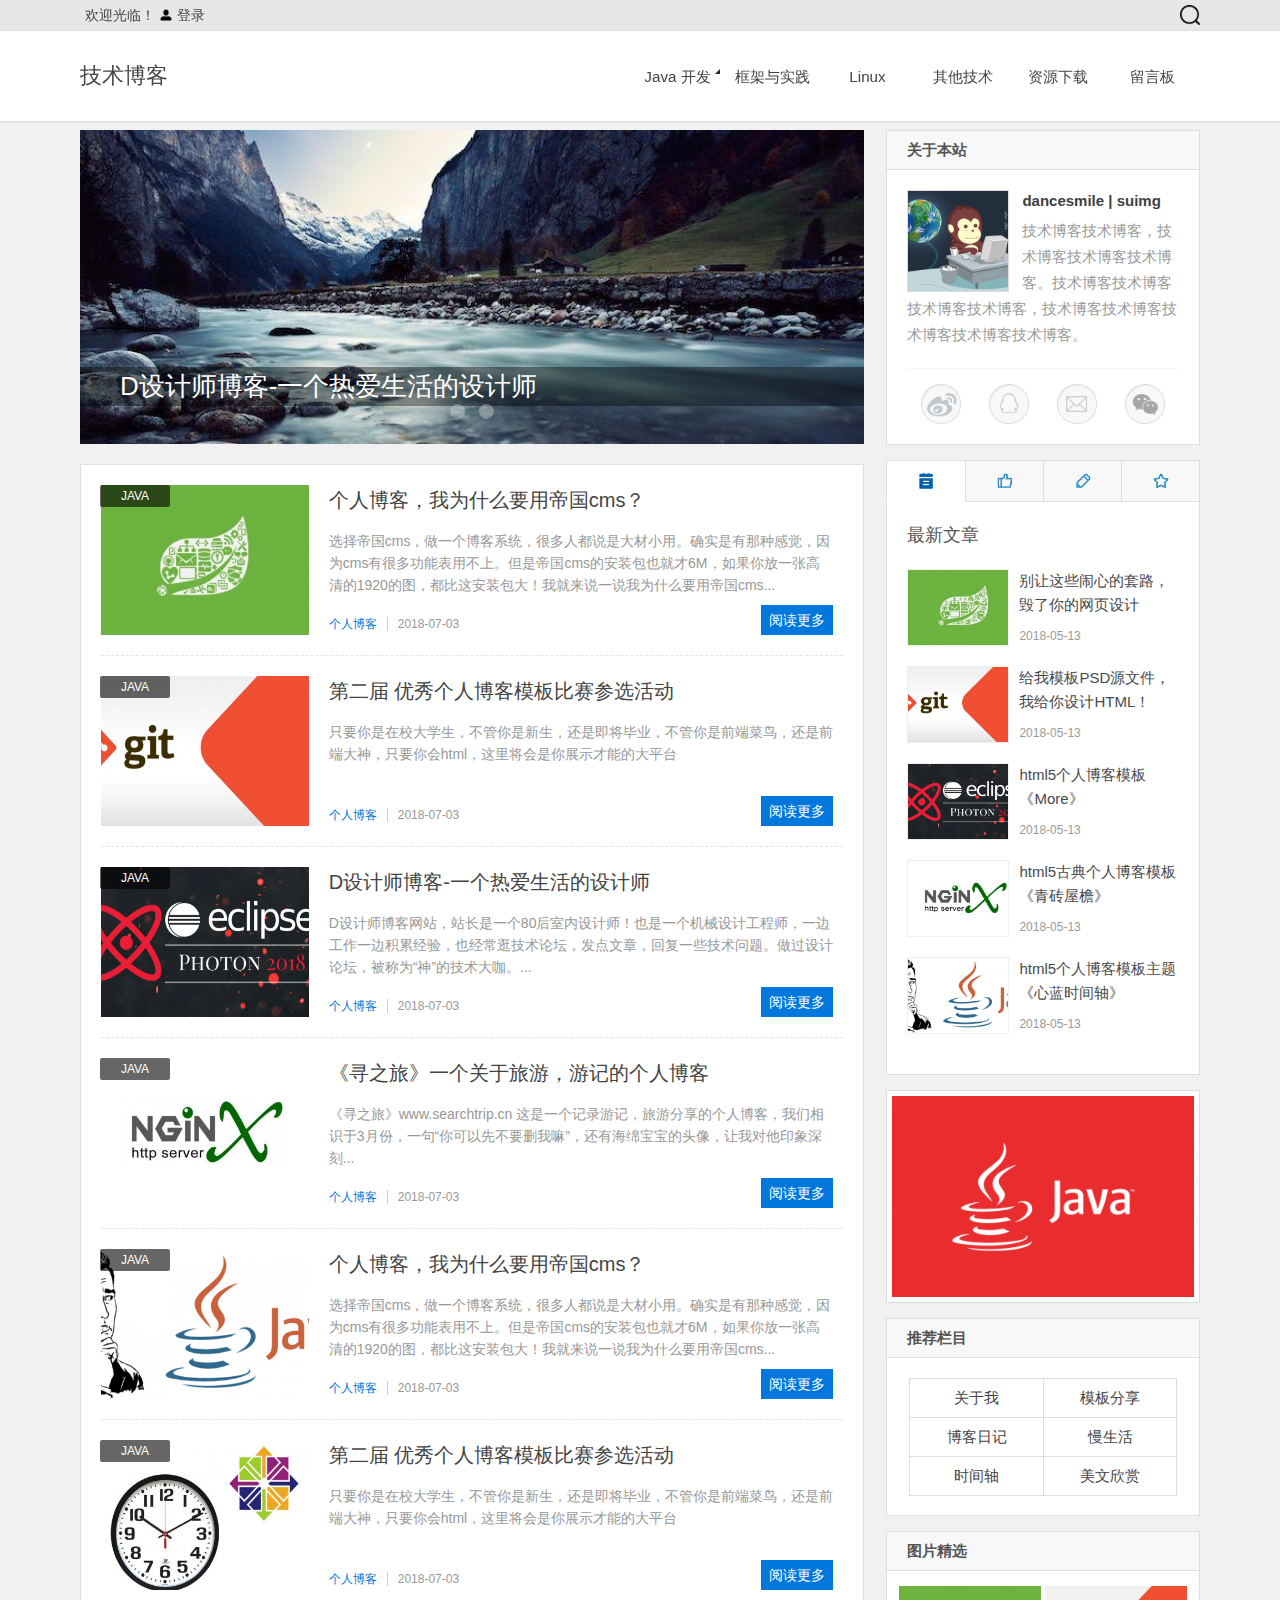
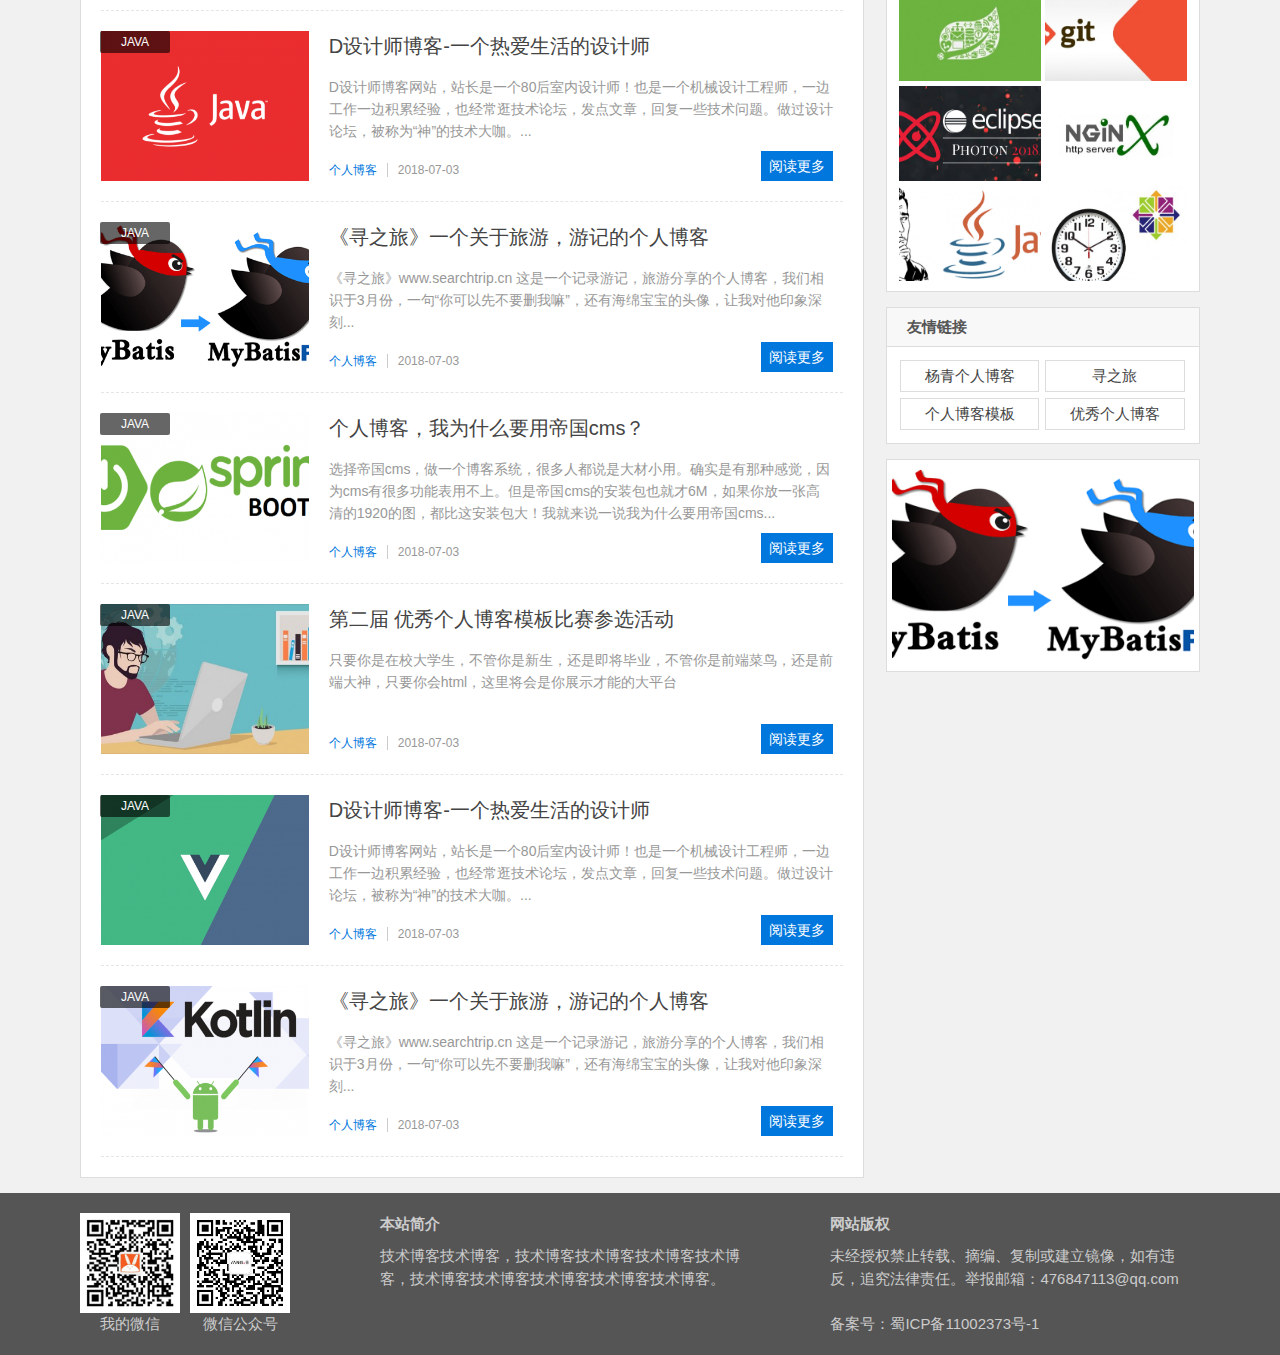
<file: index.html>
<!doctype html>
<html>
<head>
<meta charset="utf-8">
<title>个人技术博客网站</title>
<meta name="keywords" content="个人博客,杨青个人博客,个人博客模板,杨青" />
<meta name="description" content="杨青个人博客，是一个站在web前端设计之路的女程序员个人网站，提供个人博客模板免费资源下载的个人原创网站。" />
<meta name="viewport" content="width=device-width, initial-scale=1.0">
<link href="css/base.css" rel="stylesheet">
<link href="css/index.css" rel="stylesheet">
<link href="css/m.css" rel="stylesheet">
<script src="js/jquery.min.js" ></script>
<script src="js/hc-sticky.js"></script>
<script src="js/comm.js"></script>
<!--[if lt IE 9]>
<script src="js/modernizr.js"></script>
<![endif]-->
</head>
<body>
	<!-- 顶部导航 -->
	<header id="header"></header>
	<!--顶部导航 over-->    
	
<div class="wrapper">
  <main> 
    <!--banner begin-->
    <div class="banner">
      <div id="banner" class="fader">
        <li class="slide" ><a href="/news/life/2018-06-17/873.html" title="D设计师博客-一个热爱生活的设计师" target="_blank"><img src="images/guntu1.jpg"><span class="imginfo">D设计师博客-一个热爱生活的设计师</span></a></li>
        <li class="slide" ><a href="/news/life/2018-04-27/816.html" title="个人博客，属于我的小世界！" target="_blank"><img src="images/guntu2.jpg"><span class="imginfo">个人博客，属于我的小世界！</span></a></li>
        <div class="fader_controls">
          <div class="page prev" data-target="prev">&lsaquo;</div>
          <div class="page next" data-target="next">&rsaquo;</div>
          <ul class="pager_list">
          </ul>
        </div>
      </div>
    </div>
    <!--banner end-->
    <div class="bloglist">
      <ul>
        <li> 
					<i class="blogpic">
						<a href="info.html"><img src="images/1.jpg" alt=""> </a>
					</i>
					<a href="" class="category">JAVA</a>
          <dl>
            <dt><a href="info.html" target="_blank">个人博客，我为什么要用帝国cms？</a></dt>
            <dd><span class="bloginfo">选择帝国cms，做一个博客系统，很多人都说是大材小用。确实是有那种感觉，因为cms有很多功能表用不上。但是帝国cms的安装包也就才6M，如果你放一张高清的1920的图，都比这安装包大！我就来说一说我为什么要用帝国cms...</span>
              <p class="timeinfo"><span class="lanmu"><a href="#" target="_blank">个人博客</a></span><span class="date">2018-07-03</span></p>
              <a class="read" href="info.html">阅读更多</a> </dd>
          </dl>
        </li>
        <li> 
					<i class="blogpic">
						<a href="info.html"><img src="images/2.jpg" alt=""> </a>
					</i>
					<a href="" class="category">JAVA</a>
          <dl>
            <dt><a href="info.html" target="_blank">第二届 优秀个人博客模板比赛参选活动</a></dt>
            <dd><span class="bloginfo">只要你是在校大学生，不管你是新生，还是即将毕业，不管你是前端菜鸟，还是前端大神，只要你会html，这里将会是你展示才能的大平台</span>
              <p class="timeinfo"><span class="lanmu"><a href="#" target="_blank">个人博客</a></span><span class="date">2018-07-03</span></p>
              <a class="read" href="info.html">阅读更多</a> </dd>
          </dl>
        </li>
        <li> 
					<i class="blogpic">
						<a href="info.html"><img src="images/3.jpg" alt=""> </a>
					</i>
					<a href="" class="category">JAVA</a>
          <dl>
            <dt><a href="info.html" target="_blank">D设计师博客-一个热爱生活的设计师</a></dt>
            <dd><span class="bloginfo">D设计师博客网站，站长是一个80后室内设计师！也是一个机械设计工程师，一边工作一边积累经验，也经常逛技术论坛，发点文章，回复一些技术问题。做过设计论坛，被称为“神”的技术大咖。...</span>
              <p class="timeinfo"><span class="lanmu"><a href="#" target="_blank">个人博客</a></span><span class="date">2018-07-03</span></p>
              <a class="read" href="info.html">阅读更多</a> </dd>
          </dl>
        </li>
        <li> 
					<i class="blogpic">
						<a href="info.html"><img src="images/4.jpg" alt=""> </a>
					</i>
					<a href="" class="category">JAVA</a>
          <dl>
            <dt><a href="info.html" target="_blank">《寻之旅》一个关于旅游，游记的个人博客</a></dt>
            <dd><span class="bloginfo">《寻之旅》www.searchtrip.cn 这是一个记录游记，旅游分享的个人博客，我们相识于3月份，一句“你可以先不要删我嘛”，还有海绵宝宝的头像，让我对他印象深刻...</span>
              <p class="timeinfo"><span class="lanmu"><a href="#" target="_blank">个人博客</a></span><span class="date">2018-07-03</span></p>
              <a class="read" href="info.html">阅读更多</a> </dd>
          </dl>
        </li>
        <li> 
					<i class="blogpic">
						<a href="info.html"><img src="images/5.jpg" alt=""> </a>
					</i>
					<a href="" class="category">JAVA</a>
          <dl>
            <dt><a href="info.html" target="_blank">个人博客，我为什么要用帝国cms？</a></dt>
            <dd><span class="bloginfo">选择帝国cms，做一个博客系统，很多人都说是大材小用。确实是有那种感觉，因为cms有很多功能表用不上。但是帝国cms的安装包也就才6M，如果你放一张高清的1920的图，都比这安装包大！我就来说一说我为什么要用帝国cms...</span>
              <p class="timeinfo"><span class="lanmu"><a href="#" target="_blank">个人博客</a></span><span class="date">2018-07-03</span></p>
              <a class="read" href="info.html">阅读更多</a> </dd>
          </dl>
        </li>
        <li> 
					<i class="blogpic">
						<a href="info.html"><img src="images/6.jpg" alt=""> </a>
					</i>
					<a href="" class="category">JAVA</a>
          <dl>
            <dt><a href="info.html" target="_blank">第二届 优秀个人博客模板比赛参选活动</a></dt>
            <dd><span class="bloginfo">只要你是在校大学生，不管你是新生，还是即将毕业，不管你是前端菜鸟，还是前端大神，只要你会html，这里将会是你展示才能的大平台</span>
              <p class="timeinfo"><span class="lanmu"><a href="#" target="_blank">个人博客</a></span><span class="date">2018-07-03</span></p>
              <a class="read" href="info.html">阅读更多</a> </dd>
          </dl>
        </li>
        <li> 
					<i class="blogpic">
						<a href="info.html"><img src="images/7.jpg" alt=""> </a>
					</i>
					<a href="" class="category">JAVA</a>
          <dl>
            <dt><a href="info.html" target="_blank">D设计师博客-一个热爱生活的设计师</a></dt>
            <dd><span class="bloginfo">D设计师博客网站，站长是一个80后室内设计师！也是一个机械设计工程师，一边工作一边积累经验，也经常逛技术论坛，发点文章，回复一些技术问题。做过设计论坛，被称为“神”的技术大咖。...</span>
              <p class="timeinfo"><span class="lanmu"><a href="#" target="_blank">个人博客</a></span><span class="date">2018-07-03</span></p>
              <a class="read" href="info.html">阅读更多</a> </dd>
          </dl>
        </li>
        <li> 
					<i class="blogpic">
						<a href="info.html"><img src="images/8.jpg" alt=""> </a>
					</i>
					<a href="" class="category">JAVA</a>
          <dl>
            <dt><a href="info.html" target="_blank">《寻之旅》一个关于旅游，游记的个人博客</a></dt>
            <dd><span class="bloginfo">《寻之旅》www.searchtrip.cn 这是一个记录游记，旅游分享的个人博客，我们相识于3月份，一句“你可以先不要删我嘛”，还有海绵宝宝的头像，让我对他印象深刻...</span>
              <p class="timeinfo"><span class="lanmu"><a href="#" target="_blank">个人博客</a></span><span class="date">2018-07-03</span></p>
              <a class="read" href="info.html">阅读更多</a> </dd>
          </dl>
        </li>
        <li> 
					<i class="blogpic">
						<a href="info.html"><img src="images/9.jpg" alt=""> </a>
					</i>
					<a href="" class="category">JAVA</a>
          <dl>
            <dt><a href="info.html" target="_blank">个人博客，我为什么要用帝国cms？</a></dt>
            <dd><span class="bloginfo">选择帝国cms，做一个博客系统，很多人都说是大材小用。确实是有那种感觉，因为cms有很多功能表用不上。但是帝国cms的安装包也就才6M，如果你放一张高清的1920的图，都比这安装包大！我就来说一说我为什么要用帝国cms...</span>
              <p class="timeinfo"><span class="lanmu"><a href="#" target="_blank">个人博客</a></span><span class="date">2018-07-03</span></p>
              <a class="read" href="info.html">阅读更多</a> </dd>
          </dl>
        </li>
        <li> 
					<i class="blogpic">
						<a href="info.html"><img src="images/10.jpg" alt=""> </a>
					</i>
					<a href="" class="category">JAVA</a>
          <dl>
            <dt><a href="info.html" target="_blank">第二届 优秀个人博客模板比赛参选活动</a></dt>
            <dd><span class="bloginfo">只要你是在校大学生，不管你是新生，还是即将毕业，不管你是前端菜鸟，还是前端大神，只要你会html，这里将会是你展示才能的大平台</span>
              <p class="timeinfo"><span class="lanmu"><a href="#" target="_blank">个人博客</a></span><span class="date">2018-07-03</span></p>
              <a class="read" href="info.html">阅读更多</a> </dd>
          </dl>
        </li>
        <li> 
					<i class="blogpic">
						<a href="info.html"><img src="images/11.jpg" alt=""> </a>
					</i>
					<a href="" class="category">JAVA</a>
          <dl>
            <dt><a href="info.html" target="_blank">D设计师博客-一个热爱生活的设计师</a></dt>
            <dd><span class="bloginfo">D设计师博客网站，站长是一个80后室内设计师！也是一个机械设计工程师，一边工作一边积累经验，也经常逛技术论坛，发点文章，回复一些技术问题。做过设计论坛，被称为“神”的技术大咖。...</span>
              <p class="timeinfo"><span class="lanmu"><a href="#" target="_blank">个人博客</a></span><span class="date">2018-07-03</span></p>
              <a class="read" href="info.html">阅读更多</a> </dd>
          </dl>
        </li>
        <li> 
					<i class="blogpic">
						<a href="info.html"><img src="images/12.jpg" alt=""> </a>
					</i>
					<a href="" class="category">JAVA</a>
          <dl>
            <dt><a href="info.html" target="_blank">《寻之旅》一个关于旅游，游记的个人博客</a></dt>
            <dd><span class="bloginfo">《寻之旅》www.searchtrip.cn 这是一个记录游记，旅游分享的个人博客，我们相识于3月份，一句“你可以先不要删我嘛”，还有海绵宝宝的头像，让我对他印象深刻...</span>
              <p class="timeinfo"><span class="lanmu"><a href="#" target="_blank">个人博客</a></span><span class="date">2018-07-03</span></p>
              <a class="read" href="info.html">阅读更多</a> </dd>
          </dl>
        </li>
      </ul>
    </div>
    <!--bloglist end--> 
  </main>
  <aside class="sidebar">
	<div class="about">
      <h2 class="hometitle">关于本站</h2>
      <ul>
        <div class="avatar"> <img src="images/tx.png" alt=""> </div>
        <p class="abname">dancesmile | suimg</p>
        <p class="abtext"> 技术博客技术博客，技术博客技术博客技术博客。技术博客技术博客技术博客技术博客，技术博客技术博客技术博客技术博客技术博客。 </p>
        <li><a class="xlwb" href="#" target="_blank"></a></li>
        <li><a class="txqq" href="" target="_blank"></a></li>
        <li><a class="rss" href="" target="_blank"></a></li>
        <li class="wxpic"><a class="wx" href=""></a><img src="images/grwx.png"></li>
      </ul>
    </div>
    <div class="fenlei">
      <ul class="flnav">
        <li class="flselect"><a href="#" title="最新文章" class="pall"></a></li>
        <li><a href="#" title="站长推荐" class="pgood"></a></li>
        <li><a href="#" title="点击排行" class="pbro"></a></li>
        <li><a href="#" title="头条关注" class="pfav"></a></li>
      </ul>
    </div>
    <div class="newstw">
      <ul class="sidenews">
        <h2>最新文章</h2>
        <li> <i><img src="images/1.jpg"></i>
          <p><a href="/">别让这些闹心的套路，毁了你的网页设计</a></p>
          <span>2018-05-13</span> </li>
        <li> <i><img src="images/2.jpg"></i>
          <p><a href="/">给我模板PSD源文件，我给你设计HTML！</a></p>
          <span>2018-05-13</span> </li>
        <li> <i><img src="images/3.jpg"></i>
          <p><a href="/">html5个人博客模板《More》</a></p>
          <span>2018-05-13</span> </li>
        <li> <i><img src="images/4.jpg"></i>
          <p><a href="/">html5古典个人博客模板《青砖屋檐》</a></p>
          <span>2018-05-13</span> </li>
        <li> <i><img src="images/5.jpg"></i>
          <p><a href="/">html5个人博客模板主题《心蓝时间轴》</a></p>
          <span>2018-05-13</span> </li>
      </ul>
      <ul class="sidenews">
        <h2>站长推荐</h2>
        <li> <i><img src="images/6.jpg"></i>
          <p><a href="/">别让这些闹心的套路，毁了你的网页设计</a></p>
          <span>2018-05-13</span> </li>
        <li> <i><img src="images/7.jpg"></i>
          <p><a href="/">给我模板PSD源文件，我给你设计HTML！</a></p>
          <span>2018-05-13</span> </li>
        <li> <i><img src="images/8.jpg"></i>
          <p><a href="/">别让这些闹心的套路，毁了你的网页设计</a></p>
          <span>2018-05-13</span> </li>
        <li> <i><img src="images/9.jpg"></i>
          <p><a href="/">给我模板PSD源文件，我给你设计HTML！</a></p>
          <span>2018-05-13</span> </li>
        <li> <i><img src="images/10.jpg"></i>
          <p><a href="/">给我模板PSD源文件，我给你设计HTML！</a></p>
          <span>2018-05-13</span> </li>
      </ul>
      <ul class="sidenews">
        <h2>点击排行</h2>
        <li> <i><img src="images/1.jpg"></i>
          <p><a href="/">别让这些闹心的套路，毁了你的网页设计</a></p>
          <span>2018-05-13</span> </li>
        <li> <i><img src="images/2.jpg"></i>
          <p><a href="/">给我模板PSD源文件，我给你设计HTML！</a></p>
          <span>2018-05-13</span> </li>
        <li> <i><img src="images/3.jpg"></i>
          <p><a href="/">html5个人博客模板《More》</a></p>
          <span>2018-05-13</span> </li>
        <li> <i><img src="images/4.jpg"></i>
          <p><a href="/">html5古典个人博客模板《青砖屋檐》</a></p>
          <span>2018-05-13</span> </li>
        <li> <i><img src="images/5.jpg"></i>
          <p><a href="/">html5个人博客模板主题《心蓝时间轴》</a></p>
          <span>2018-05-13</span> </li>
      </ul>
      <ul class="sidenews">
        <h2>头条关注</h2>
        <li> <i><img src="images/12.jpg"></i>
          <p><a href="/">个人博客《草根寻梦》—手机版模板</a></p>
          <span>2018-05-13</span> </li>
        <li> <i><img src="images/11.jpg"></i>
          <p><a href="/">安静地做一个爱设计的女子</a></p>
          <span>2018-05-13</span> </li>
        <li> <i><img src="images/10.jpg"></i>
          <p><a href="/">个人博客，属于我的小世界！</a></p>
          <span>2018-05-13</span> </li>
        <li> <i><img src="images/9.jpg"></i>
          <p><a href="/">作为一个设计师,如果遭到质疑你是否能恪守自己的原则?</a></p>
          <span>2018-05-13</span> </li>
        <li> <i><img src="images/8.jpg"></i>
          <p><a href="/">Come on,行动起来吧!我们和时间来一场赛跑!</a></p>
          <span>2018-05-13</span> </li>
      </ul>
    </div>
    <div class="ad"> <img src="images/7.jpg"> </div>
    <div class="tjlm">
      <h2 class="hometitle">推荐栏目</h2>
      <ul>
        <li><a href="about.html">关于我</a></li>
        <li><a href="share.html">模板分享</a></li>
        <li><a href="list.html">博客日记</a></li>
        <li><a href="info.html">慢生活</a></li>
        <li><a href="time.html">时间轴</a></li>
        <li><a href="#">美文欣赏</a></li>
      </ul>
    </div>
    <div class="tpjx">
      <h2 class="hometitle">图片精选</h2>
      <ul>
        <li><a href="#"><i><img src="images/1.jpg"></i><span>个人博客，属于我的小世界！</span></a></li>
        <li><a href="#"><i><img src="images/2.jpg"></i><span>个人博客，属于我的小世界！</span></a></li>
        <li><a href="#"><i><img src="images/3.jpg"></i><span>个人博客，属于我的小世界！</span></a></li>
        <li><a href="#"><i><img src="images/4.jpg"></i><span>个人博客，属于我的小世界！</span></a></li>
        <li><a href="#"><i><img src="images/5.jpg"></i><span>个人博客，属于我的小世界！</span></a></li>
        <li><a href="#"><i><img src="images/6.jpg"></i><span>个人博客，属于我的小世界！</span></a></li>
      </ul>
    </div>
    <div class="links">
      <h2 class="hometitle">友情链接</h2>
      <ul>
        <li><a href="http://www.yangqq.com">杨青个人博客</a></li>
        <li><a href="http://www.searchtrip.cn">寻之旅</a></li>
        <li><a href="http://www.yangqq.com/download/">个人博客模板</a></li>
        <li><a href="http://www.yangqq.com/link.html">优秀个人博客</a></li>
      </ul>
    </div>
    <div class="ad"> <img src="images/8.jpg"> </div>
  </aside>
  <!--sidebar end--> 
</div>
<!--wrapper end-->

	<!-- 页脚 -->
		<footer id="footer"></footer>
	<!--页脚 over-->  

<a href="#" class="cd-top">Top</a>
</body>
<script>
	    $(function(){
				debugger;
        /*公共部分
         * 导航栏
         * 页脚
         */
        $("#header").load("header.html");
        $("#footer").load("footer.html");
    });
	
</script>
</html>
</file>
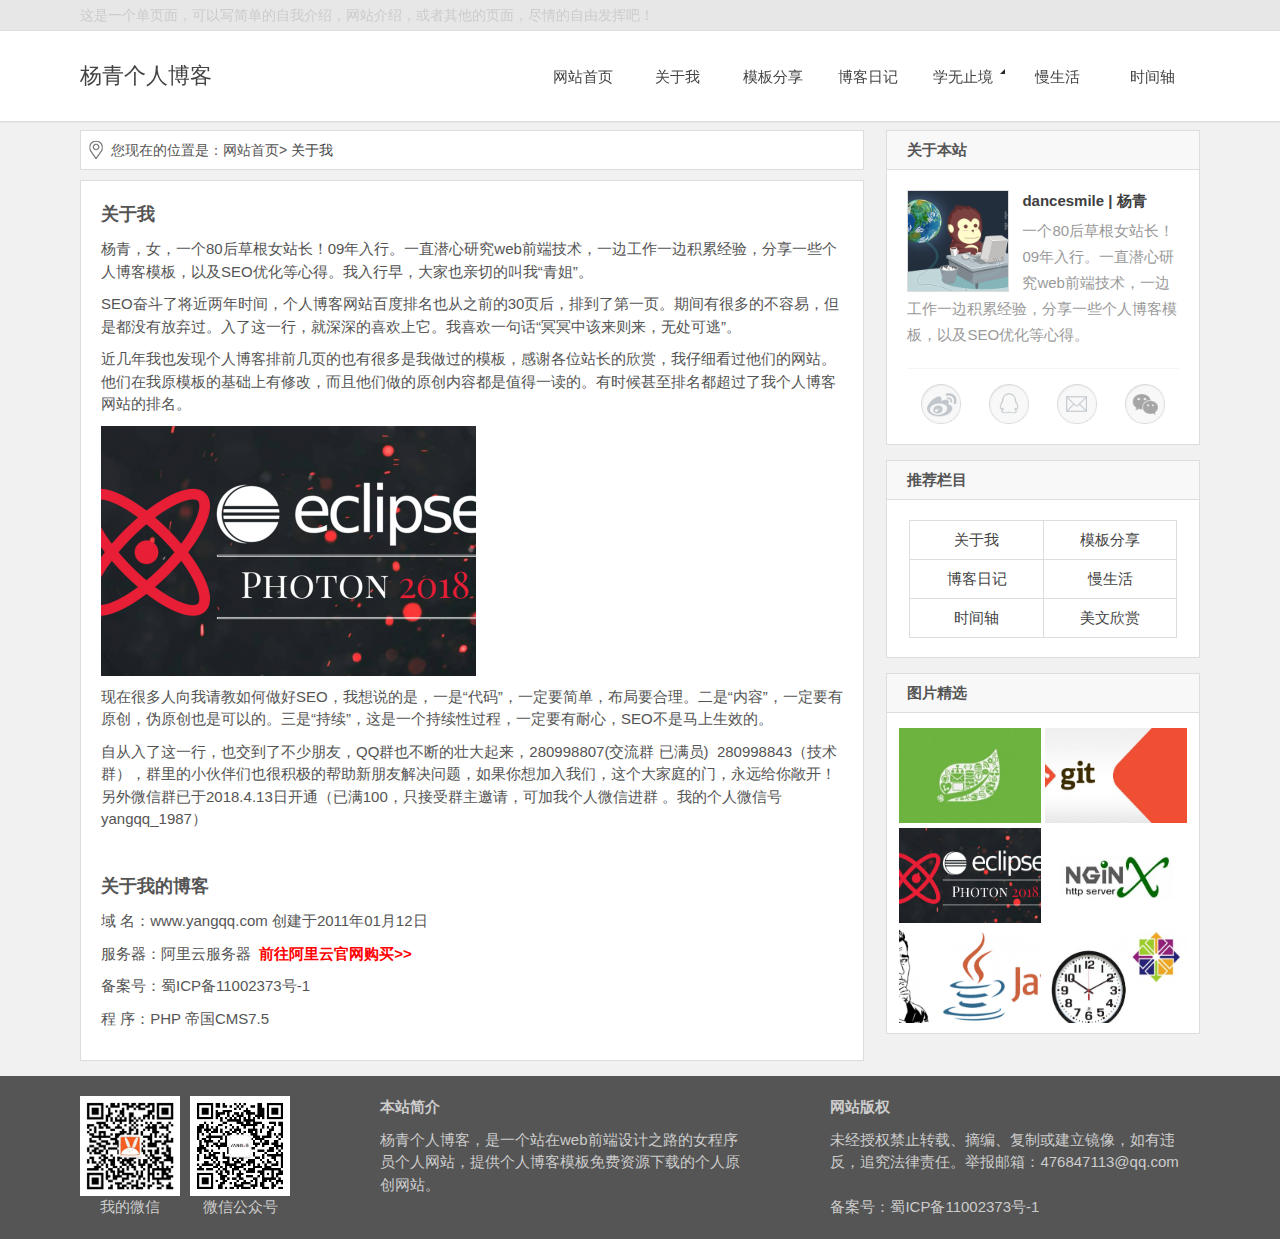
<file: about.html>
<!doctype html>
<html>
<head>
<meta charset="utf-8">
<title>关于我_杨青个人博客 - 一个站在web前端设计之路的女技术员个人博客网站</title>
<meta name="keywords" content="个人博客,杨青个人博客,个人博客模板,杨青" />
<meta name="description" content="杨青个人博客，是一个站在web前端设计之路的女程序员个人网站，提供个人博客模板免费资源下载的个人原创网站。" />
<meta name="viewport" content="width=device-width, initial-scale=1.0">
<link href="css/base.css" rel="stylesheet">
<link href="css/index.css" rel="stylesheet">
<link href="css/m.css" rel="stylesheet">
<script src="js/jquery.min.js" ></script>
<script src="js/hc-sticky.js"></script>
<script src="js/comm.js"></script>
<!--[if lt IE 9]>
<script src="js/modernizr.js"></script>
<![endif]-->
</head>
<body>
<header id="header">
  <div class="navbar">
    <div class="topbox">
      <p class="welcome">这是一个单页面，可以写简单的自我介绍，网站介绍，或者其他的页面，尽情的自由发挥吧！</p>
      <div class="searchbox">
        <div id="search_bar" class="search_bar">
          <form  id="searchform" action="[!--news.url--]e/search/index.php" method="post" name="searchform">
            <input class="input" placeholder="想搜点什么呢.." type="text" name="keyboard" id="keyboard">
            <input type="hidden" name="show" value="title" />
            <input type="hidden" name="tempid" value="1" />
            <input type="hidden" name="tbname" value="news">
            <input type="hidden" name="Submit" value="搜索" />
            <p class="search_ico"> <span></span></p>
          </form>
        </div>
      </div>
    </div>
  </div>
  <div class="header-navigation">
    <nav>
      <div class="logo"><a href="http://www.yangqq.com">杨青个人博客</a></div>
      <h2 id="mnavh"><span class="navicon"></span></h2>
      <ul id="starlist">
        <li><a href="index.html">网站首页</a></li>
        <li><a href="about.html">关于我</a></li>
        <li><a href="share.html">模板分享</a></li>
        <li><a href="list.html">博客日记</a></li>
        <li class="menu"><a href="fengmian.html">学无止境</a>
          <ul class="sub">
            <li><a href="#">慢生活</a></li>
            <li><a href="#">美文欣赏</a></li>
          </ul>
        </li>
        <li><a href="info.html">慢生活</a></li>
        <li><a href="time.html">时间轴</a></li>
      </ul>
    </nav>
  </div>
</header>
<div class="wrapper">
  <main>
    <div class="aboutbox">
      <h2 class="place">您现在的位置是：网站首页> <a href="/">关于我</a></h2>
      <div class="abinfos">
        <h3>关于我</h3>
        <p>杨青，女，一个80后草根女站长！09年入行。一直潜心研究web前端技术，一边工作一边积累经验，分享一些个人博客模板，以及SEO优化等心得。我入行早，大家也亲切的叫我&ldquo;青姐&rdquo;。</p>
        <p>SEO奋斗了将近两年时间，个人博客网站百度排名也从之前的30页后，排到了第一页。期间有很多的不容易，但是都没有放弃过。入了这一行，就深深的喜欢上它。我喜欢一句话&ldquo;冥冥中该来则来，无处可逃&rdquo;。</p>
        <p>近几年我也发现个人博客排前几页的也有很多是我做过的模板，感谢各位站长的欣赏，我仔细看过他们的网站。他们在我原模板的基础上有修改，而且他们做的原创内容都是值得一读的。有时候甚至排名都超过了我个人博客网站的排名。</p>
        <p> <img src="images/3.jpg"> </p>
        <p>现在很多人向我请教如何做好SEO，我想说的是，一是&ldquo;代码&rdquo;，一定要简单，布局要合理。二是&ldquo;内容&rdquo;，一定要有原创，伪原创也是可以的。三是&ldquo;持续&rdquo;，这是一个持续性过程，一定要有耐心，SEO不是马上生效的。</p>
        <p>自从入了这一行，也交到了不少朋友，QQ群也不断的壮大起来，280998807(交流群 已满员)&nbsp; 280998843（技术群），群里的小伙伴们也很积极的帮助新朋友解决问题，如果你想加入我们，这个大家庭的门，永远给你敞开！另外微信群已于2018.4.13日开通（已满100，只接受群主邀请，可加我个人微信进群 。我的个人微信号 yangqq_1987）</p>
        <p>&nbsp;</p>
        <h3>关于我的博客</h3>
        <p>域 名：www.yangqq.com 创建于2011年01月12日&nbsp;</p>
        <p>服务器：阿里云服务器&nbsp;&nbsp;<a href="https://promotion.aliyun.com/ntms/act/ambassador/sharetouser.html?userCode=8smrzoqa&productCode=vm" target="_blank"><strong style="color:#FF0000;">前往阿里云官网购买&gt;&gt;</strong></a></p>
        <p>备案号：蜀ICP备11002373号-1</p>
        <p>程 序：PHP 帝国CMS7.5</p>
      </div>
    </div>
  </main>
  <aside class="sidebar">
    <div class="about">
      <h2 class="hometitle">关于本站</h2>
      <ul>
        <div class="avatar"> <img src="images/tx.png" alt=""> </div>
        <p class="abname">dancesmile | 杨青</p>
        <p class="abtext"> 一个80后草根女站长！09年入行。一直潜心研究web前端技术，一边工作一边积累经验，分享一些个人博客模板，以及SEO优化等心得。 </p>
        <li><a class="xlwb" href="#" target="_blank"></a></li>
        <li><a class="txqq" href="" target="_blank"></a></li>
        <li><a class="rss" href="" target="_blank"></a></li>
        <li class="wxpic"><a class="wx" href=""></a><img src="images/grwx.png"></li>
      </ul>
    </div>
    <div class="tjlm">
      <h2 class="hometitle">推荐栏目</h2>
      <ul>
        <li><a href="about.html">关于我</a></li>
        <li><a href="share.html">模板分享</a></li>
        <li><a href="list.html">博客日记</a></li>
        <li><a href="info.html">慢生活</a></li>
        <li><a href="time.html">时间轴</a></li>
        <li><a href="#">美文欣赏</a></li>
      </ul>
    </div>
    <div class="tpjx">
      <h2 class="hometitle">图片精选</h2>
      <ul>
        <li><a href="#"><i><img src="images/1.jpg"></i><span>个人博客，属于我的小世界！</span></a></li>
        <li><a href="#"><i><img src="images/2.jpg"></i><span>个人博客，属于我的小世界！</span></a></li>
        <li><a href="#"><i><img src="images/3.jpg"></i><span>个人博客，属于我的小世界！</span></a></li>
        <li><a href="#"><i><img src="images/4.jpg"></i><span>个人博客，属于我的小世界！</span></a></li>
        <li><a href="#"><i><img src="images/5.jpg"></i><span>个人博客，属于我的小世界！</span></a></li>
        <li><a href="#"><i><img src="images/6.jpg"></i><span>个人博客，属于我的小世界！</span></a></li>
      </ul>
    </div>
  </aside>
  <!--sidebar end--> 
</div>
<!--wrapper end-->
<footer>
  <div class="footer">
    <div class="wxbox">
      <ul>
        <li><img src="images/grwx.png"><span>我的微信</span></li>
        <li><img src="images/wx.jpg"><span>微信公众号</span></li>
      </ul>
    </div>
    <div class="bzjj">
      <h2>本站简介</h2>
      <p>杨青个人博客，是一个站在web前端设计之路的女程序员个人网站，提供个人博客模板免费资源下载的个人原创网站。</p>
    </div>
    <div class="other">
      <h2>网站版权</h2>
      <p>未经授权禁止转载、摘编、复制或建立镜像，如有违反，追究法律责任。举报邮箱：476847113@qq.com</p>
      <p>&nbsp;</p>
      <p>备案号：蜀ICP备11002373号-1</p>
    </div>
  </div>
</footer>
<a href="#" class="cd-top">Top</a>
</body>
</html>
</file>
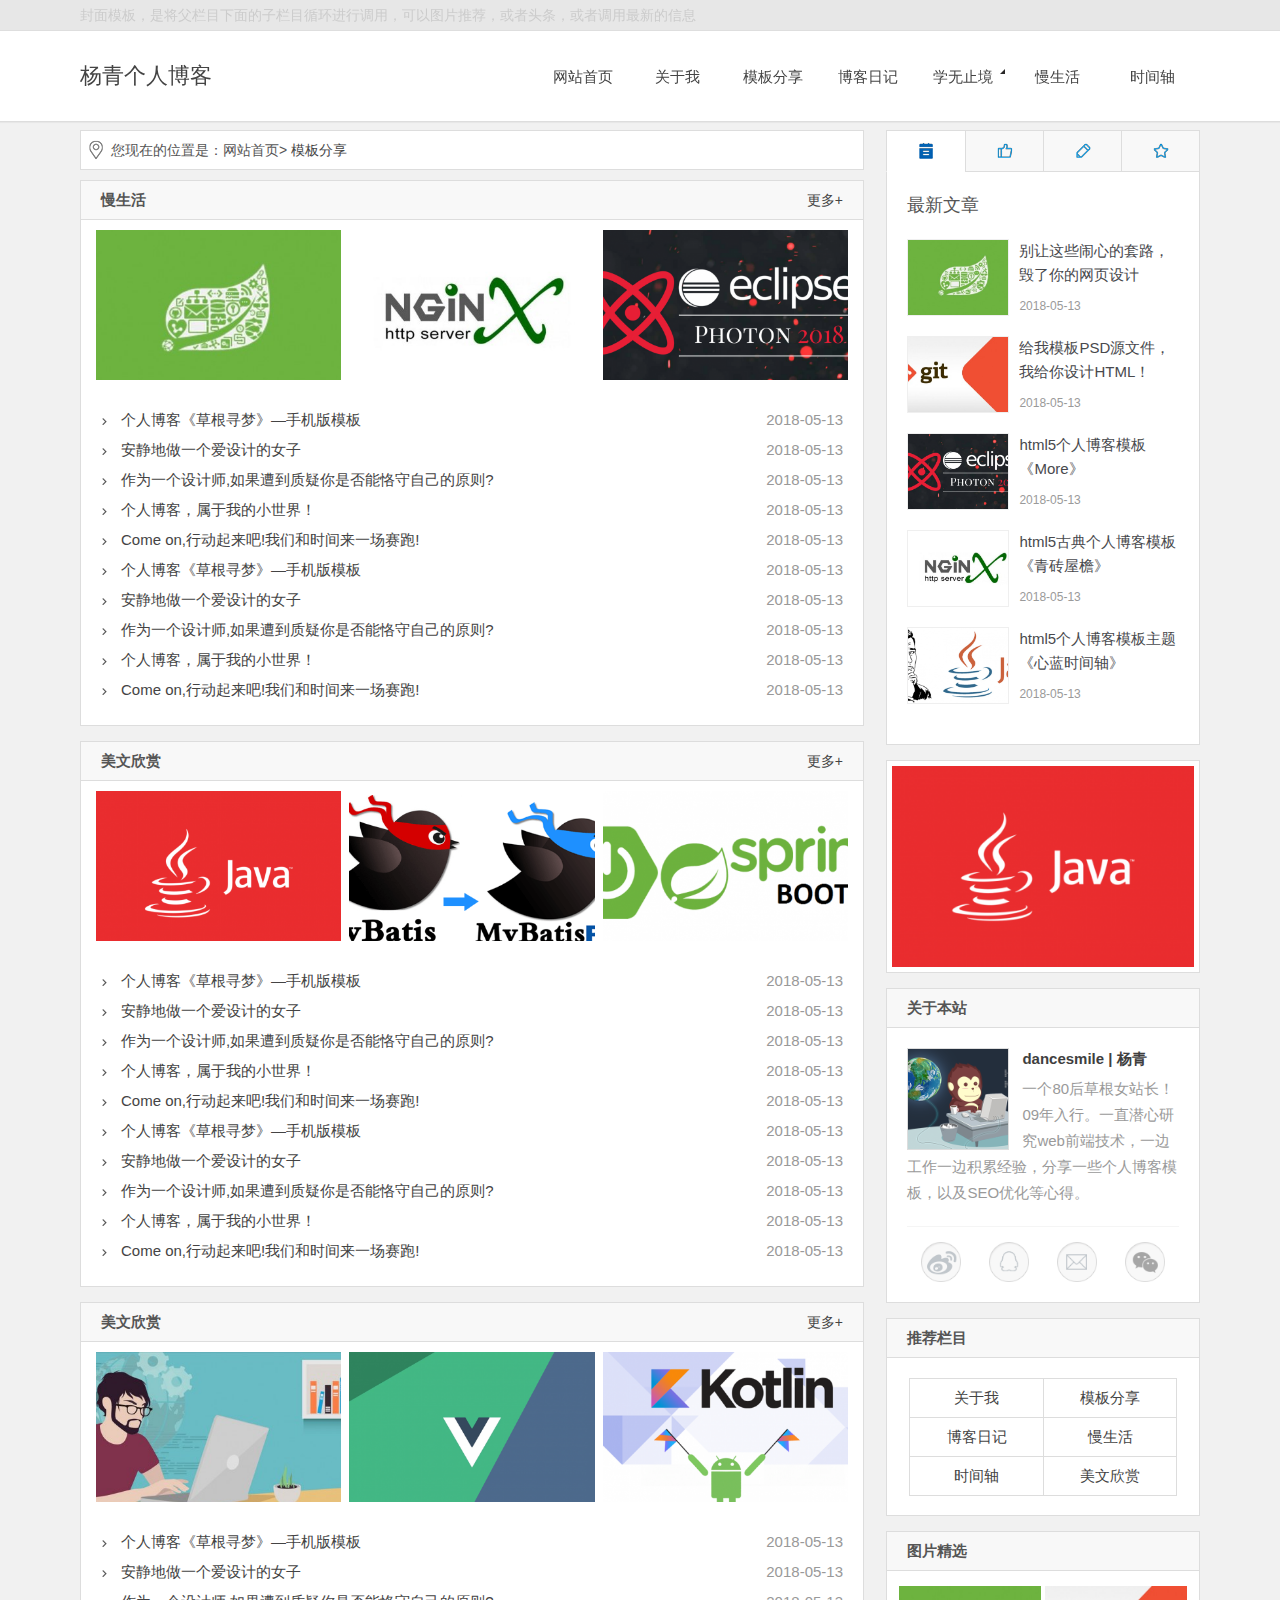
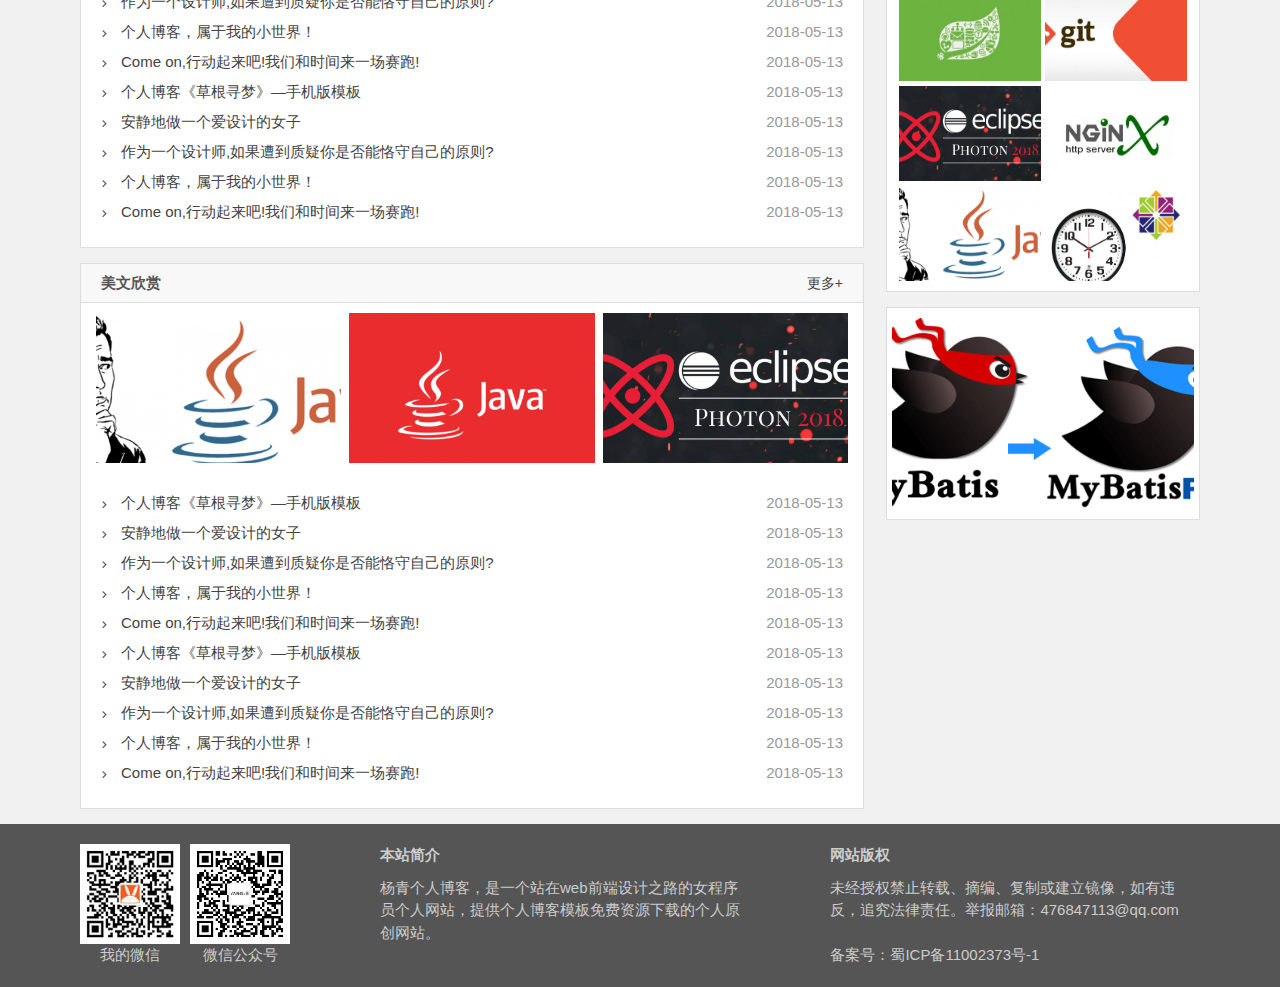
<file: fengmian.html>
<!doctype html>
<html>
<head>
<meta charset="utf-8">
<title>封面模板_杨青个人博客 - 一个站在web前端设计之路的女技术员个人博客网站</title>
<meta name="keywords" content="个人博客,杨青个人博客,个人博客模板,杨青" />
<meta name="description" content="杨青个人博客，是一个站在web前端设计之路的女程序员个人网站，提供个人博客模板免费资源下载的个人原创网站。" />
<meta name="viewport" content="width=device-width, initial-scale=1.0">
<link href="css/base.css" rel="stylesheet">
<link href="css/index.css" rel="stylesheet">
<link href="css/m.css" rel="stylesheet">
<script src="js/jquery.min.js" ></script>
<script src="js/hc-sticky.js"></script>
<script src="js/comm.js"></script>
<!--[if lt IE 9]>
<script src="js/modernizr.js"></script>
<![endif]-->
</head>
<body>
<header id="header">
  <div class="navbar">
    <div class="topbox">
      <p class="welcome">封面模板，是将父栏目下面的子栏目循环进行调用，可以图片推荐，或者头条，或者调用最新的信息</p>
      <div class="searchbox">
        <div id="search_bar" class="search_bar">
          <form  id="searchform" action="[!--news.url--]e/search/index.php" method="post" name="searchform">
            <input class="input" placeholder="想搜点什么呢.." type="text" name="keyboard" id="keyboard">
            <input type="hidden" name="show" value="title" />
            <input type="hidden" name="tempid" value="1" />
            <input type="hidden" name="tbname" value="news">
            <input type="hidden" name="Submit" value="搜索" />
            <p class="search_ico"> <span></span></p>
          </form>
        </div>
      </div>
    </div>
  </div>
  <div class="header-navigation">
    <nav>
      <div class="logo"><a href="http://www.yangqq.com">杨青个人博客</a></div>
      <h2 id="mnavh"><span class="navicon"></span></h2>
      <ul id="starlist">
        <li><a href="index.html">网站首页</a></li>
        <li><a href="about.html">关于我</a></li>
        <li><a href="share.html">模板分享</a></li>
        <li><a href="list.html">博客日记</a></li>
        <li class="menu"><a href="fengmian.html">学无止境</a>
          <ul class="sub">
            <li><a href="#">慢生活</a></li>
            <li><a href="#">美文欣赏</a></li>
          </ul>
        </li>
        <li><a href="info.html">慢生活</a></li>
        <li><a href="time.html">时间轴</a></li>
      </ul>
    </nav>
  </div>
</header>
<div class="wrapper">
  <main>
    <h2 class="place">您现在的位置是：网站首页&gt; <a href="/">模板分享</a></h2>
    <div class="fengm">
      <h3><span><a href="/" target="_blank">更多+</a></span>慢生活</h3>
      <div class="fpicbox">
        <ul>
          <li class="fpic"><a href="/" target="_blank"><img src="images/1.jpg"><i>个人博客《草根寻梦》—手机版模板</i></a></li>
          <li class="fpic"><a href="/" target="_blank"><img src="images/4.jpg"><i>安静地做一个爱设计的女子</i></a></li>
          <li class="fpic"><a href="/" target="_blank"><img src="images/3.jpg"><i>作为一个设计师,如果遭到质疑你是否能恪守自己的原则</i></a></li>
        </ul>
      </div>
      <ul class="fmnews">
        <li><span>2018-05-13</span> <a href="/">个人博客《草根寻梦》—手机版模板</a></li>
        <li><span>2018-05-13</span> <a href="/">安静地做一个爱设计的女子</a></li>
        <li><span>2018-05-13</span> <a href="/">作为一个设计师,如果遭到质疑你是否能恪守自己的原则?</a></li>
        <li><span>2018-05-13</span> <a href="/">个人博客，属于我的小世界！</a></li>
        <li><span>2018-05-13</span> <a href="/">Come on,行动起来吧!我们和时间来一场赛跑!</a></li>
        <li><span>2018-05-13</span> <a href="/">个人博客《草根寻梦》—手机版模板</a></li>
        <li><span>2018-05-13</span> <a href="/">安静地做一个爱设计的女子</a></li>
        <li><span>2018-05-13</span> <a href="/">作为一个设计师,如果遭到质疑你是否能恪守自己的原则?</a></li>
        <li><span>2018-05-13</span> <a href="/">个人博客，属于我的小世界！</a></li>
        <li><span>2018-05-13</span> <a href="/">Come on,行动起来吧!我们和时间来一场赛跑!</a></li>
      </ul>
    </div>
    <div class="fengm">
      <h3><span><a href="/" target="_blank">更多+</a></span>美文欣赏</h3>
      <div class="fpicbox">
        <ul>
          <li class="fpic"><a href="/" target="_blank"><img src="images/7.jpg"><i>个人博客《草根寻梦》—手机版模板</i></a></li>
          <li class="fpic"><a href="/" target="_blank"><img src="images/8.jpg"><i>安静地做一个爱设计的女子</i></a></li>
          <li class="fpic"><a href="/" target="_blank"><img src="images/9.jpg"><i>作为一个设计师,如果遭到质疑你是否能恪守自己的原则</i></a></li>
        </ul>
      </div>
      <ul class="fmnews">
        <li><span>2018-05-13</span> <a href="/">个人博客《草根寻梦》—手机版模板</a></li>
        <li><span>2018-05-13</span> <a href="/">安静地做一个爱设计的女子</a></li>
        <li><span>2018-05-13</span> <a href="/">作为一个设计师,如果遭到质疑你是否能恪守自己的原则?</a></li>
        <li><span>2018-05-13</span> <a href="/">个人博客，属于我的小世界！</a></li>
        <li><span>2018-05-13</span> <a href="/">Come on,行动起来吧!我们和时间来一场赛跑!</a></li>
        <li><span>2018-05-13</span> <a href="/">个人博客《草根寻梦》—手机版模板</a></li>
        <li><span>2018-05-13</span> <a href="/">安静地做一个爱设计的女子</a></li>
        <li><span>2018-05-13</span> <a href="/">作为一个设计师,如果遭到质疑你是否能恪守自己的原则?</a></li>
        <li><span>2018-05-13</span> <a href="/">个人博客，属于我的小世界！</a></li>
        <li><span>2018-05-13</span> <a href="/">Come on,行动起来吧!我们和时间来一场赛跑!</a></li>
      </ul>
    </div>
    <div class="fengm">
      <h3><span><a href="/" target="_blank">更多+</a></span>美文欣赏</h3>
      <div class="fpicbox">
        <ul>
          <li class="fpic"><a href="/" target="_blank"><img src="images/10.jpg"><i>个人博客《草根寻梦》—手机版模板</i></a></li>
          <li class="fpic"><a href="/" target="_blank"><img src="images/11.jpg"><i>安静地做一个爱设计的女子</i></a></li>
          <li class="fpic"><a href="/" target="_blank"><img src="images/12.jpg"><i>作为一个设计师,如果遭到质疑你是否能恪守自己的原则</i></a></li>
        </ul>
      </div>
      <ul class="fmnews">
        <li><span>2018-05-13</span> <a href="/">个人博客《草根寻梦》—手机版模板</a></li>
        <li><span>2018-05-13</span> <a href="/">安静地做一个爱设计的女子</a></li>
        <li><span>2018-05-13</span> <a href="/">作为一个设计师,如果遭到质疑你是否能恪守自己的原则?</a></li>
        <li><span>2018-05-13</span> <a href="/">个人博客，属于我的小世界！</a></li>
        <li><span>2018-05-13</span> <a href="/">Come on,行动起来吧!我们和时间来一场赛跑!</a></li>
        <li><span>2018-05-13</span> <a href="/">个人博客《草根寻梦》—手机版模板</a></li>
        <li><span>2018-05-13</span> <a href="/">安静地做一个爱设计的女子</a></li>
        <li><span>2018-05-13</span> <a href="/">作为一个设计师,如果遭到质疑你是否能恪守自己的原则?</a></li>
        <li><span>2018-05-13</span> <a href="/">个人博客，属于我的小世界！</a></li>
        <li><span>2018-05-13</span> <a href="/">Come on,行动起来吧!我们和时间来一场赛跑!</a></li>
      </ul>
    </div>
        <div class="fengm">
      <h3><span><a href="/" target="_blank">更多+</a></span>美文欣赏</h3>
      <div class="fpicbox">
        <ul>
          <li class="fpic"><a href="/" target="_blank"><img src="images/5.jpg"><i>个人博客《草根寻梦》—手机版模板</i></a></li>
          <li class="fpic"><a href="/" target="_blank"><img src="images/7.jpg"><i>安静地做一个爱设计的女子</i></a></li>
          <li class="fpic"><a href="/" target="_blank"><img src="images/3.jpg"><i>作为一个设计师,如果遭到质疑你是否能恪守自己的原则</i></a></li>
        </ul>
      </div>
      <ul class="fmnews">
        <li><span>2018-05-13</span> <a href="/">个人博客《草根寻梦》—手机版模板</a></li>
        <li><span>2018-05-13</span> <a href="/">安静地做一个爱设计的女子</a></li>
        <li><span>2018-05-13</span> <a href="/">作为一个设计师,如果遭到质疑你是否能恪守自己的原则?</a></li>
        <li><span>2018-05-13</span> <a href="/">个人博客，属于我的小世界！</a></li>
        <li><span>2018-05-13</span> <a href="/">Come on,行动起来吧!我们和时间来一场赛跑!</a></li>
        <li><span>2018-05-13</span> <a href="/">个人博客《草根寻梦》—手机版模板</a></li>
        <li><span>2018-05-13</span> <a href="/">安静地做一个爱设计的女子</a></li>
        <li><span>2018-05-13</span> <a href="/">作为一个设计师,如果遭到质疑你是否能恪守自己的原则?</a></li>
        <li><span>2018-05-13</span> <a href="/">个人博客，属于我的小世界！</a></li>
        <li><span>2018-05-13</span> <a href="/">Come on,行动起来吧!我们和时间来一场赛跑!</a></li>
      </ul>
    </div>
  </main>
  <aside class="sidebar">
    <div class="fenlei">
      <ul class="flnav">
        <li class="flselect"><a href="#" title="最新文章" class="pall"></a></li>
        <li><a href="#" title="站长推荐" class="pgood"></a></li>
        <li><a href="#" title="点击排行" class="pbro"></a></li>
        <li><a href="#" title="头条关注" class="pfav"></a></li>
      </ul>
    </div>
    <div class="newstw">
      <ul class="sidenews">
        <h2>最新文章</h2>
        <li> <i><img src="images/1.jpg"></i>
          <p><a href="/">别让这些闹心的套路，毁了你的网页设计</a></p>
          <span>2018-05-13</span> </li>
        <li> <i><img src="images/2.jpg"></i>
          <p><a href="/">给我模板PSD源文件，我给你设计HTML！</a></p>
          <span>2018-05-13</span> </li>
        <li> <i><img src="images/3.jpg"></i>
          <p><a href="/">html5个人博客模板《More》</a></p>
          <span>2018-05-13</span> </li>
        <li> <i><img src="images/4.jpg"></i>
          <p><a href="/">html5古典个人博客模板《青砖屋檐》</a></p>
          <span>2018-05-13</span> </li>
        <li> <i><img src="images/5.jpg"></i>
          <p><a href="/">html5个人博客模板主题《心蓝时间轴》</a></p>
          <span>2018-05-13</span> </li>
      </ul>
      <ul class="sidenews">
        <h2>站长推荐</h2>
        <li> <i><img src="images/6.jpg"></i>
          <p><a href="/">别让这些闹心的套路，毁了你的网页设计</a></p>
          <span>2018-05-13</span> </li>
        <li> <i><img src="images/7.jpg"></i>
          <p><a href="/">给我模板PSD源文件，我给你设计HTML！</a></p>
          <span>2018-05-13</span> </li>
        <li> <i><img src="images/8.jpg"></i>
          <p><a href="/">别让这些闹心的套路，毁了你的网页设计</a></p>
          <span>2018-05-13</span> </li>
        <li> <i><img src="images/9.jpg"></i>
          <p><a href="/">给我模板PSD源文件，我给你设计HTML！</a></p>
          <span>2018-05-13</span> </li>
        <li> <i><img src="images/10.jpg"></i>
          <p><a href="/">给我模板PSD源文件，我给你设计HTML！</a></p>
          <span>2018-05-13</span> </li>
      </ul>
      <ul class="sidenews">
        <h2>点击排行</h2>
        <li> <i><img src="images/1.jpg"></i>
          <p><a href="/">别让这些闹心的套路，毁了你的网页设计</a></p>
          <span>2018-05-13</span> </li>
        <li> <i><img src="images/2.jpg"></i>
          <p><a href="/">给我模板PSD源文件，我给你设计HTML！</a></p>
          <span>2018-05-13</span> </li>
        <li> <i><img src="images/3.jpg"></i>
          <p><a href="/">html5个人博客模板《More》</a></p>
          <span>2018-05-13</span> </li>
        <li> <i><img src="images/4.jpg"></i>
          <p><a href="/">html5古典个人博客模板《青砖屋檐》</a></p>
          <span>2018-05-13</span> </li>
        <li> <i><img src="images/5.jpg"></i>
          <p><a href="/">html5个人博客模板主题《心蓝时间轴》</a></p>
          <span>2018-05-13</span> </li>
      </ul>
      <ul class="sidenews">
        <h2>头条关注</h2>
        <li> <i><img src="images/12.jpg"></i>
          <p><a href="/">个人博客《草根寻梦》—手机版模板</a></p>
          <span>2018-05-13</span> </li>
        <li> <i><img src="images/11.jpg"></i>
          <p><a href="/">安静地做一个爱设计的女子</a></p>
          <span>2018-05-13</span> </li>
        <li> <i><img src="images/10.jpg"></i>
          <p><a href="/">个人博客，属于我的小世界！</a></p>
          <span>2018-05-13</span> </li>
        <li> <i><img src="images/9.jpg"></i>
          <p><a href="/">作为一个设计师,如果遭到质疑你是否能恪守自己的原则?</a></p>
          <span>2018-05-13</span> </li>
        <li> <i><img src="images/8.jpg"></i>
          <p><a href="/">Come on,行动起来吧!我们和时间来一场赛跑!</a></p>
          <span>2018-05-13</span> </li>
      </ul>
    </div>
    <div class="ad"> <img src="images/7.jpg"> </div>
    <div class="about">
      <h2 class="hometitle">关于本站</h2>
      <ul>
        <div class="avatar"> <img src="images/tx.png" alt=""> </div>
        <p class="abname">dancesmile | 杨青</p>
        <p class="abtext"> 一个80后草根女站长！09年入行。一直潜心研究web前端技术，一边工作一边积累经验，分享一些个人博客模板，以及SEO优化等心得。 </p>
        <li><a class="xlwb" href="#" target="_blank"></a></li>
        <li><a class="txqq" href="" target="_blank"></a></li>
        <li><a class="rss" href="" target="_blank"></a></li>
        <li class="wxpic"><a class="wx" href=""></a><img src="images/grwx.png"></li>
      </ul>
    </div>
    <div class="tjlm">
      <h2 class="hometitle">推荐栏目</h2>
      <ul>
        <li><a href="about.html">关于我</a></li>
        <li><a href="share.html">模板分享</a></li>
        <li><a href="list.html">博客日记</a></li>
        <li><a href="info.html">慢生活</a></li>
        <li><a href="time.html">时间轴</a></li>
        <li><a href="#">美文欣赏</a></li>
      </ul>
    </div>
    <div class="tpjx">
      <h2 class="hometitle">图片精选</h2>
      <ul>
        <li><a href="#"><i><img src="images/1.jpg"></i><span>个人博客，属于我的小世界！</span></a></li>
        <li><a href="#"><i><img src="images/2.jpg"></i><span>个人博客，属于我的小世界！</span></a></li>
        <li><a href="#"><i><img src="images/3.jpg"></i><span>个人博客，属于我的小世界！</span></a></li>
        <li><a href="#"><i><img src="images/4.jpg"></i><span>个人博客，属于我的小世界！</span></a></li>
        <li><a href="#"><i><img src="images/5.jpg"></i><span>个人博客，属于我的小世界！</span></a></li>
        <li><a href="#"><i><img src="images/6.jpg"></i><span>个人博客，属于我的小世界！</span></a></li>
      </ul>
    </div>
    <div class="ad"> <img src="images/8.jpg"> </div>
  </aside>
  <!--sidebar end--> 
</div>
<!--wrapper end-->
<footer>
  <div class="footer">
    <div class="wxbox">
      <ul>
        <li><img src="images/grwx.png"><span>我的微信</span></li>
        <li><img src="images/wx.jpg"><span>微信公众号</span></li>
      </ul>
    </div>
    <div class="bzjj">
      <h2>本站简介</h2>
      <p>杨青个人博客，是一个站在web前端设计之路的女程序员个人网站，提供个人博客模板免费资源下载的个人原创网站。</p>
    </div>
    <div class="other">
      <h2>网站版权</h2>
      <p>未经授权禁止转载、摘编、复制或建立镜像，如有违反，追究法律责任。举报邮箱：476847113@qq.com</p>
      <p>&nbsp;</p>
      <p>备案号：蜀ICP备11002373号-1</p>
    </div>
  </div>
</footer>
<a href="#" class="cd-top">Top</a>
</body>
</html>
</file>
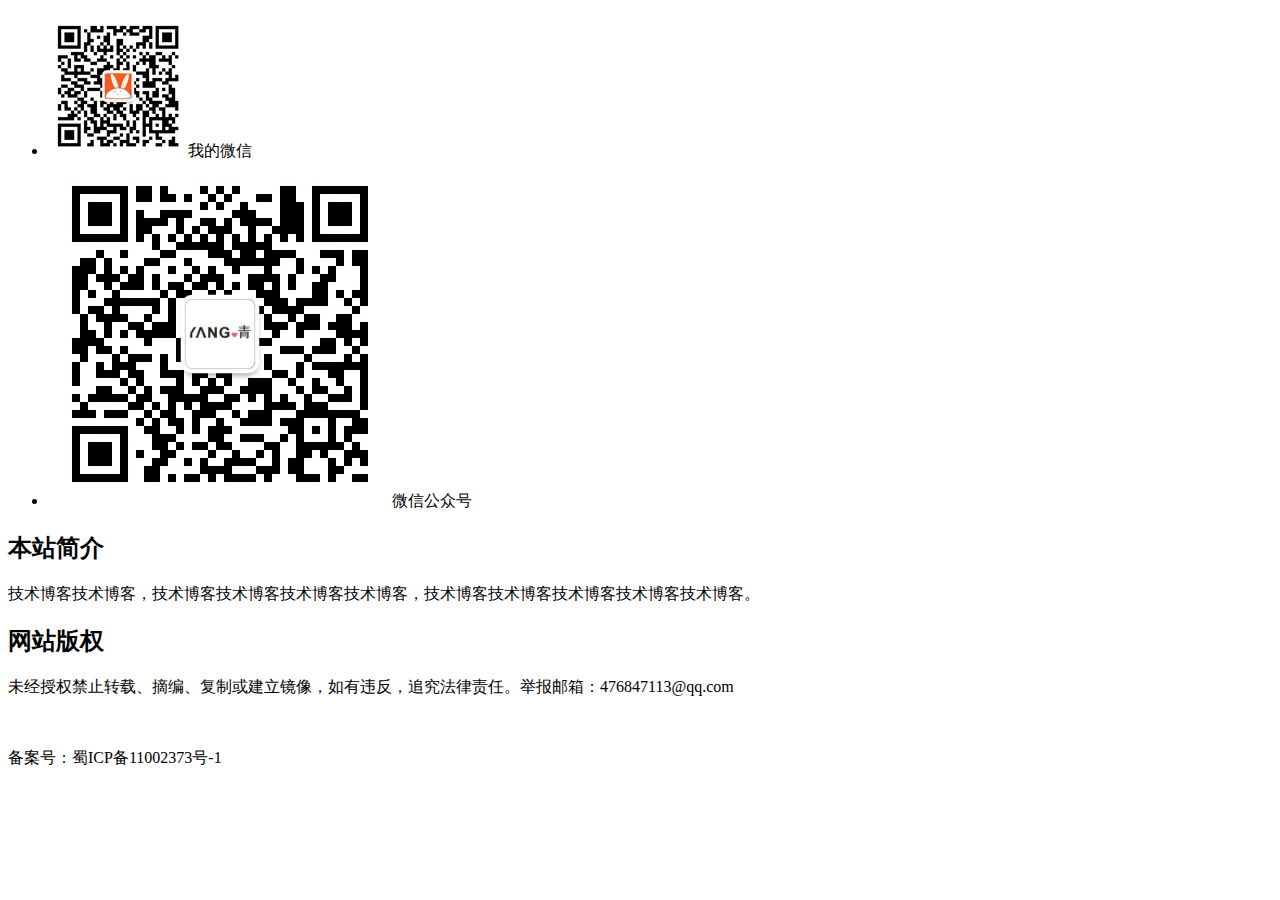
<file: footer.html>
<!DOCTYPE html>
<div class="footer">
	<div class="wxbox">
	  <ul>
		<li><img src="images/grwx.png"><span>我的微信</span></li>
		<li><img src="images/wx.jpg"><span>微信公众号</span></li>
	  </ul>
	</div>
	<div class="bzjj">
	  <h2>本站简介</h2>
	  <p>技术博客技术博客，技术博客技术博客技术博客技术博客，技术博客技术博客技术博客技术博客技术博客。</p>
	</div>
	<div class="other">
	  <h2>网站版权</h2>
	  <p>未经授权禁止转载、摘编、复制或建立镜像，如有违反，追究法律责任。举报邮箱：476847113@qq.com</p>
	  <p>&nbsp;</p>
	  <p>备案号：蜀ICP备11002373号-1</p>
	</div>
</div>
</file>
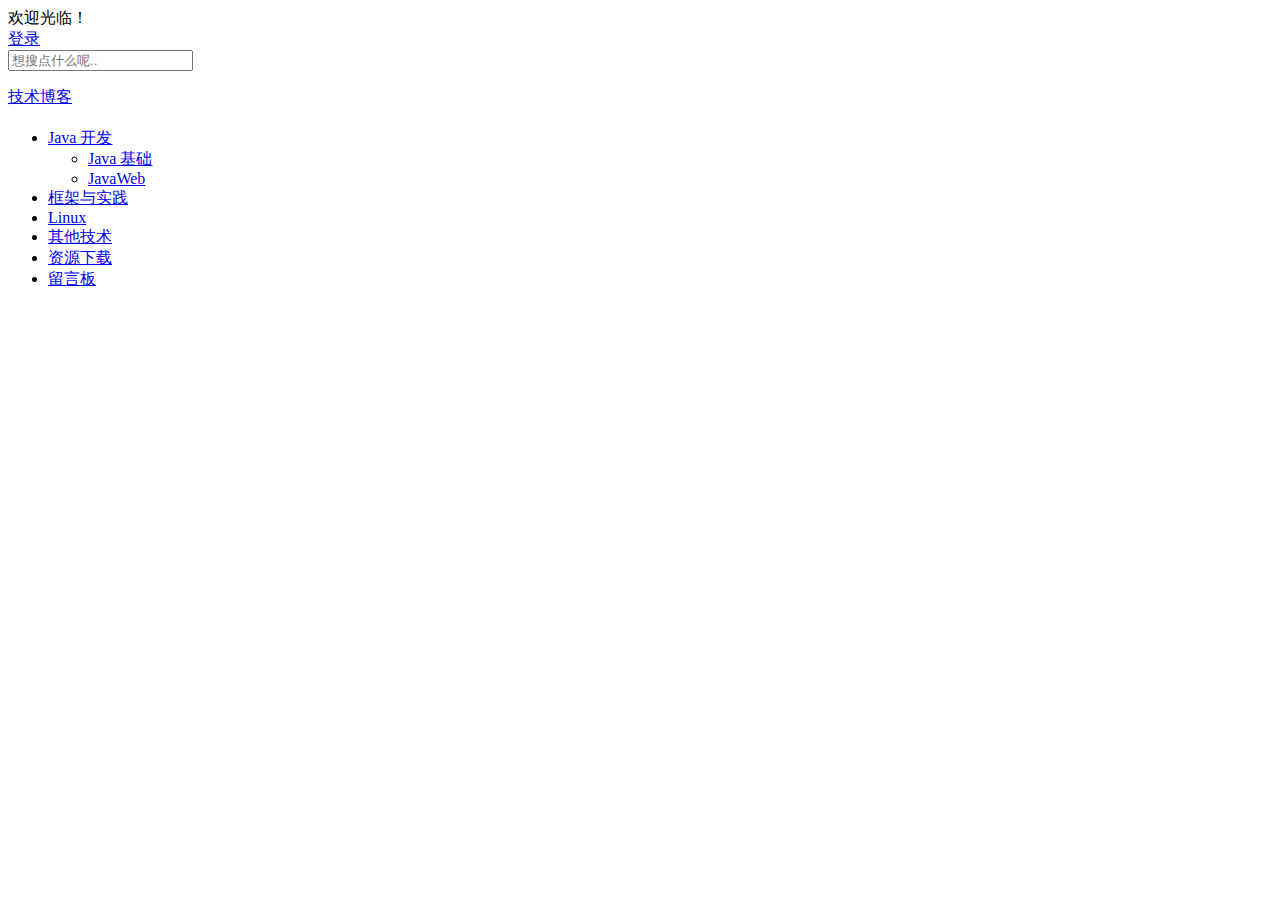
<file: header.html>
<!DOCTYPE html>
  <div class="navbar">
    <div class="topbox">
      <div id="user-profile">	
				<div class="user-login">欢迎光临！</div>
				<div class="nav-set">
					<div class="nav-login">			 	
						<i class="usericon"></i><a href="#login" class="flatbtn" id="login-main">登录</a>
					</div>
				</div>	
				<div class="clear"></div>
			</div>
		<div class="searchbox">
        <div id="search_bar" class="search_bar">
          <form  id="searchform" action="[!--news.url--]e/search/index.php" method="post" name="searchform">
            <input class="input" placeholder="想搜点什么呢.." type="text" name="keyboard" id="keyboard">
            <input type="hidden" name="show" value="title" />
            <input type="hidden" name="tempid" value="1" />
            <input type="hidden" name="tbname" value="news">
            <input type="hidden" name="Submit" value="搜索" />
            <p class="search_ico">
							<i class="searchicon"></i>
						</p>
          </form>
        </div>
      </div>
    </div>
  </div>
  <div class="header-navigation">
    <nav>
      <div class="logo">
		<a href="index.html">技术博客</a>
	  </div>
      <h2 id="mnavh"><span class="navicon"></span></h2>
      <ul id="starlist">
        <li class="menu"><a href="index.html">Java 开发</a>
					<ul class="sub">
					  <li><a href="#">Java 基础</a></li>
					  <li><a href="#">JavaWeb</a></li>
					</ul>
				</li>
        <li><a href="#">框架与实践</a></li>
        <li><a href="#">Linux</a></li>
        <li><a href="#">其他技术</a></li>
        <li><a href="#">资源下载</a></li>
        <li><a href="#">留言板</a></li>
      </ul>
    </nav>
  </div>
</file>
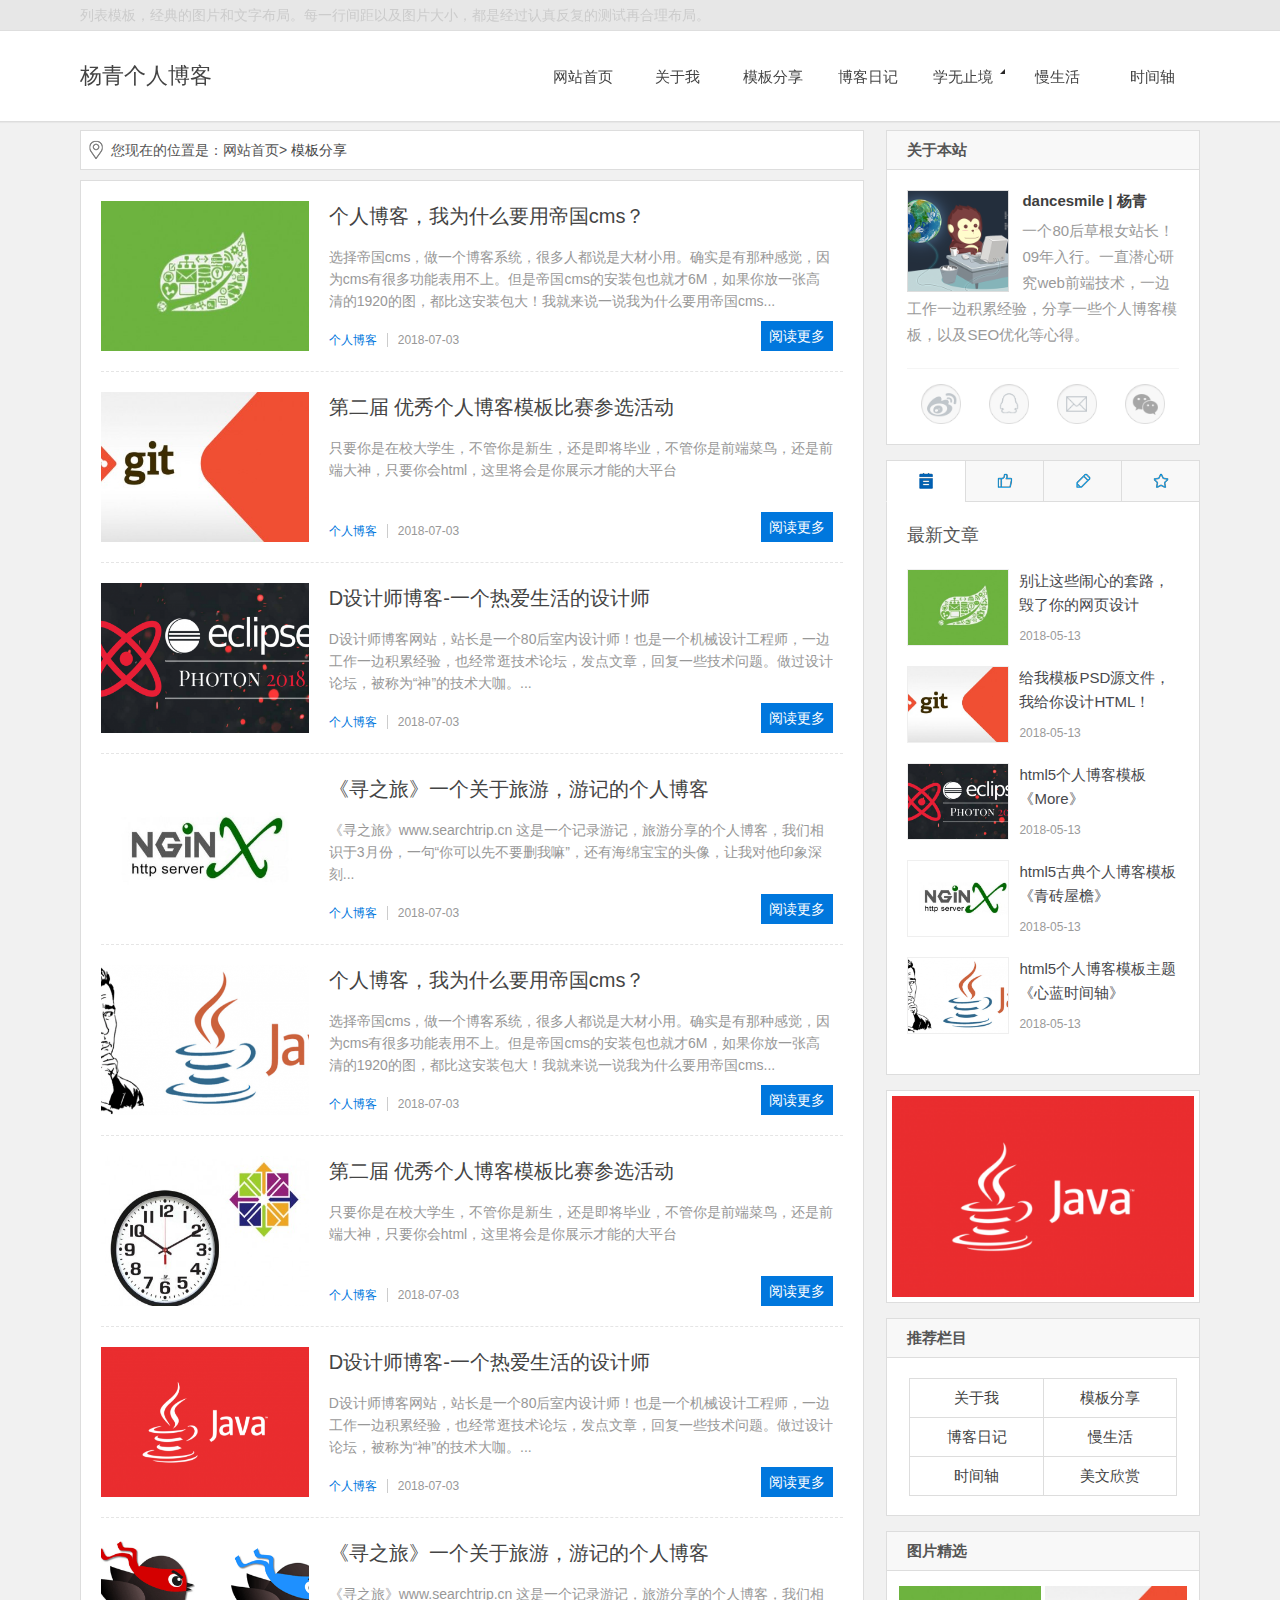
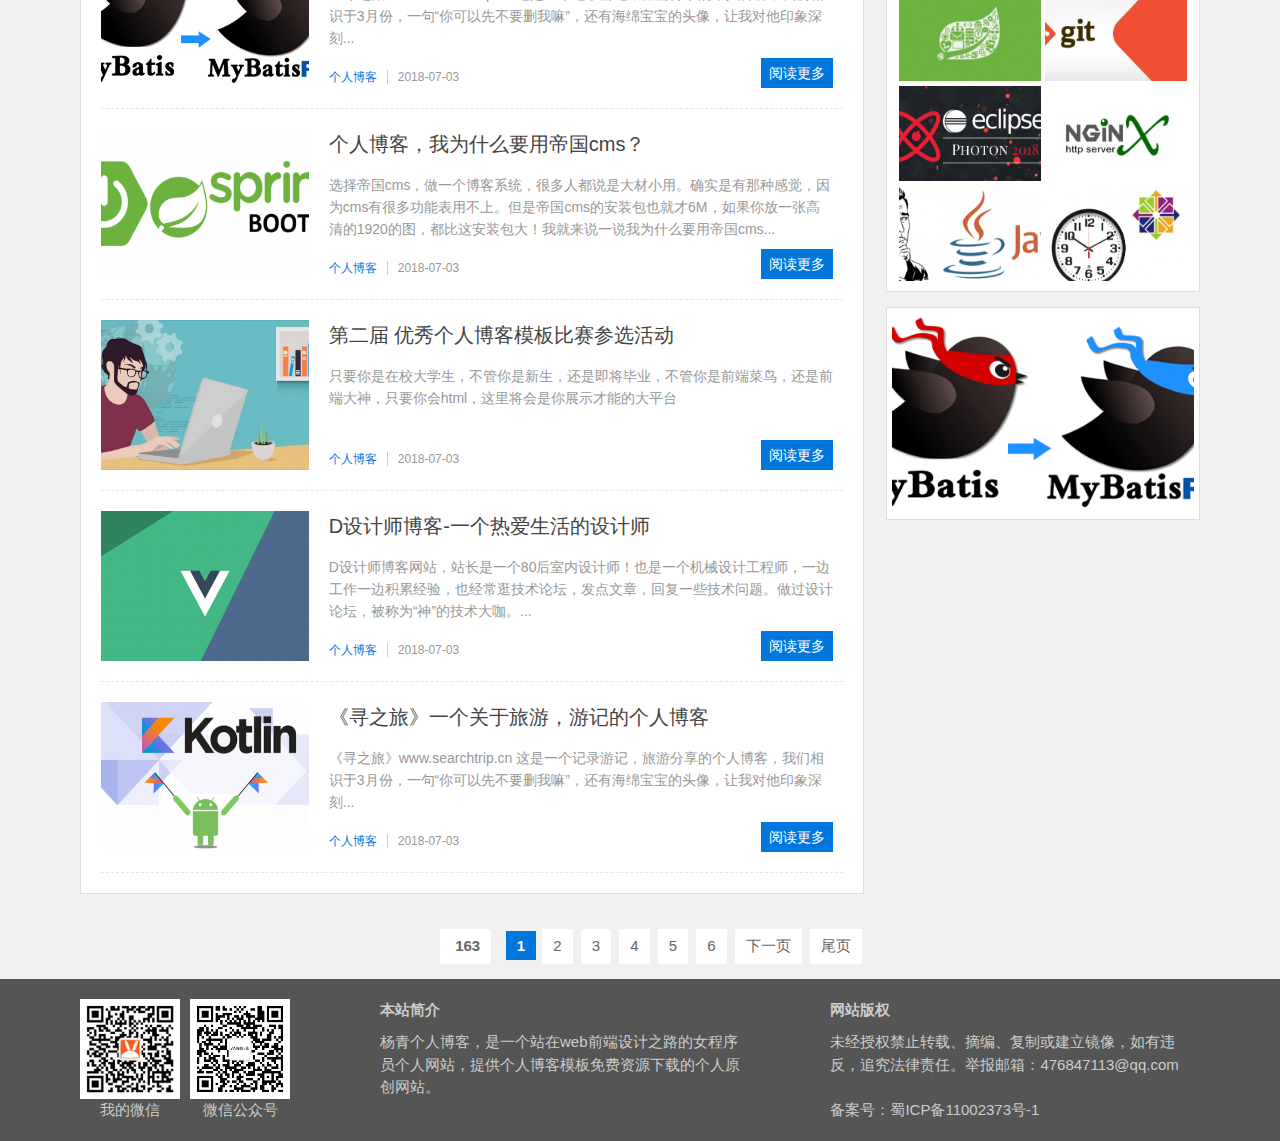
<file: list.html>
<!doctype html>
<html>
<head>
<meta charset="utf-8">
<title>博客日记_杨青个人博客 - 一个站在web前端设计之路的女技术员个人博客网站</title>
<meta name="keywords" content="个人博客,杨青个人博客,个人博客模板,杨青" />
<meta name="description" content="杨青个人博客，是一个站在web前端设计之路的女程序员个人网站，提供个人博客模板免费资源下载的个人原创网站。" />
<meta name="viewport" content="width=device-width, initial-scale=1.0">
<link href="css/base.css" rel="stylesheet">
<link href="css/index.css" rel="stylesheet">
<link href="css/m.css" rel="stylesheet">
<script src="js/jquery.min.js" ></script>
<script src="js/hc-sticky.js"></script>
<script src="js/comm.js"></script>
<!--[if lt IE 9]>
<script src="js/modernizr.js"></script>
<![endif]-->
</head>
<body>
<header id="header">
  <div class="navbar">
    <div class="topbox">
      <p class="welcome">列表模板，经典的图片和文字布局。每一行间距以及图片大小，都是经过认真反复的测试再合理布局。</p>
      <div class="searchbox">
        <div id="search_bar" class="search_bar">
          <form  id="searchform" action="[!--news.url--]e/search/index.php" method="post" name="searchform">
            <input class="input" placeholder="想搜点什么呢.." type="text" name="keyboard" id="keyboard">
            <input type="hidden" name="show" value="title" />
            <input type="hidden" name="tempid" value="1" />
            <input type="hidden" name="tbname" value="news">
            <input type="hidden" name="Submit" value="搜索" />
            <p class="search_ico"> <span></span></p>
          </form>
        </div>
      </div>
    </div>
  </div>
  <div class="header-navigation">
    <nav>
      <div class="logo"><a href="http://www.yangqq.com">杨青个人博客</a></div>
      <h2 id="mnavh"><span class="navicon"></span></h2>
      <ul id="starlist">
        <li><a href="index.html">网站首页</a></li>
        <li><a href="about.html">关于我</a></li>
        <li><a href="share.html">模板分享</a></li>
        <li><a href="list.html">博客日记</a></li>
        <li class="menu"><a href="fengmian.html">学无止境</a>
          <ul class="sub">
            <li><a href="#">慢生活</a></li>
            <li><a href="#">美文欣赏</a></li>
          </ul>
        </li>
        <li><a href="info.html">慢生活</a></li>
        <li><a href="time.html">时间轴</a></li>
      </ul>
    </nav>
  </div>
</header>
<div class="wrapper">
  <main>
     <h2 class="place">您现在的位置是：网站首页&gt; <a href="/">模板分享</a></h2>

    <div class="bloglist">
      <ul>
        <li> <i class="blogpic"><a href="#"><img src="images/1.jpg" alt=""> </a></i>
          <dl>
            <dt><a href="#" target="_blank">个人博客，我为什么要用帝国cms？</a></dt>
            <dd><span class="bloginfo">选择帝国cms，做一个博客系统，很多人都说是大材小用。确实是有那种感觉，因为cms有很多功能表用不上。但是帝国cms的安装包也就才6M，如果你放一张高清的1920的图，都比这安装包大！我就来说一说我为什么要用帝国cms...</span>
              <p class="timeinfo"><span class="lanmu"><a href="#" target="_blank">个人博客</a></span><span class="date">2018-07-03</span></p>
              <a class="read" href="/">阅读更多</a> </dd>
          </dl>
        </li>
        <li> <i class="blogpic"><a href="#"><img src="images/2.jpg" alt=""> </a></i>
          <dl>
            <dt><a href="#" target="_blank">第二届 优秀个人博客模板比赛参选活动</a></dt>
            <dd><span class="bloginfo">只要你是在校大学生，不管你是新生，还是即将毕业，不管你是前端菜鸟，还是前端大神，只要你会html，这里将会是你展示才能的大平台</span>
              <p class="timeinfo"><span class="lanmu"><a href="#" target="_blank">个人博客</a></span><span class="date">2018-07-03</span></p>
              <a class="read" href="/">阅读更多</a> </dd>
          </dl>
        </li>
        <li> <i class="blogpic"><a href="#"><img src="images/3.jpg" alt=""> </a></i>
          <dl>
            <dt><a href="#" target="_blank">D设计师博客-一个热爱生活的设计师</a></dt>
            <dd><span class="bloginfo">D设计师博客网站，站长是一个80后室内设计师！也是一个机械设计工程师，一边工作一边积累经验，也经常逛技术论坛，发点文章，回复一些技术问题。做过设计论坛，被称为“神”的技术大咖。...</span>
              <p class="timeinfo"><span class="lanmu"><a href="#" target="_blank">个人博客</a></span><span class="date">2018-07-03</span></p>
              <a class="read" href="/">阅读更多</a> </dd>
          </dl>
        </li>
        <li> <i class="blogpic"><a href="#"><img src="images/4.jpg" alt=""> </a></i>
          <dl>
            <dt><a href="#" target="_blank">《寻之旅》一个关于旅游，游记的个人博客</a></dt>
            <dd><span class="bloginfo">《寻之旅》www.searchtrip.cn 这是一个记录游记，旅游分享的个人博客，我们相识于3月份，一句“你可以先不要删我嘛”，还有海绵宝宝的头像，让我对他印象深刻...</span>
              <p class="timeinfo"><span class="lanmu"><a href="#" target="_blank">个人博客</a></span><span class="date">2018-07-03</span></p>
              <a class="read" href="/">阅读更多</a> </dd>
          </dl>
        </li>
        <li> <i class="blogpic"><a href="#"><img src="images/5.jpg" alt=""> </a></i>
          <dl>
            <dt><a href="#" target="_blank">个人博客，我为什么要用帝国cms？</a></dt>
            <dd><span class="bloginfo">选择帝国cms，做一个博客系统，很多人都说是大材小用。确实是有那种感觉，因为cms有很多功能表用不上。但是帝国cms的安装包也就才6M，如果你放一张高清的1920的图，都比这安装包大！我就来说一说我为什么要用帝国cms...</span>
              <p class="timeinfo"><span class="lanmu"><a href="#" target="_blank">个人博客</a></span><span class="date">2018-07-03</span></p>
              <a class="read" href="/">阅读更多</a> </dd>
          </dl>
        </li>
        <li> <i class="blogpic"><a href="#"><img src="images/6.jpg" alt=""> </a></i>
          <dl>
            <dt><a href="#" target="_blank">第二届 优秀个人博客模板比赛参选活动</a></dt>
            <dd><span class="bloginfo">只要你是在校大学生，不管你是新生，还是即将毕业，不管你是前端菜鸟，还是前端大神，只要你会html，这里将会是你展示才能的大平台</span>
              <p class="timeinfo"><span class="lanmu"><a href="#" target="_blank">个人博客</a></span><span class="date">2018-07-03</span></p>
              <a class="read" href="/">阅读更多</a> </dd>
          </dl>
        </li>
        <li> <i class="blogpic"><a href="#"><img src="images/7.jpg" alt=""> </a></i>
          <dl>
            <dt><a href="#" target="_blank">D设计师博客-一个热爱生活的设计师</a></dt>
            <dd><span class="bloginfo">D设计师博客网站，站长是一个80后室内设计师！也是一个机械设计工程师，一边工作一边积累经验，也经常逛技术论坛，发点文章，回复一些技术问题。做过设计论坛，被称为“神”的技术大咖。...</span>
              <p class="timeinfo"><span class="lanmu"><a href="#" target="_blank">个人博客</a></span><span class="date">2018-07-03</span></p>
              <a class="read" href="/">阅读更多</a> </dd>
          </dl>
        </li>
        <li> <i class="blogpic"><a href="#"><img src="images/8.jpg" alt=""> </a></i>
          <dl>
            <dt><a href="#" target="_blank">《寻之旅》一个关于旅游，游记的个人博客</a></dt>
            <dd><span class="bloginfo">《寻之旅》www.searchtrip.cn 这是一个记录游记，旅游分享的个人博客，我们相识于3月份，一句“你可以先不要删我嘛”，还有海绵宝宝的头像，让我对他印象深刻...</span>
              <p class="timeinfo"><span class="lanmu"><a href="#" target="_blank">个人博客</a></span><span class="date">2018-07-03</span></p>
              <a class="read" href="/">阅读更多</a> </dd>
          </dl>
        </li>
        <li> <i class="blogpic"><a href="#"><img src="images/9.jpg" alt=""> </a></i>
          <dl>
            <dt><a href="#" target="_blank">个人博客，我为什么要用帝国cms？</a></dt>
            <dd><span class="bloginfo">选择帝国cms，做一个博客系统，很多人都说是大材小用。确实是有那种感觉，因为cms有很多功能表用不上。但是帝国cms的安装包也就才6M，如果你放一张高清的1920的图，都比这安装包大！我就来说一说我为什么要用帝国cms...</span>
              <p class="timeinfo"><span class="lanmu"><a href="#" target="_blank">个人博客</a></span><span class="date">2018-07-03</span></p>
              <a class="read" href="/">阅读更多</a> </dd>
          </dl>
        </li>
        <li> <i class="blogpic"><a href="#"><img src="images/10.jpg" alt=""> </a></i>
          <dl>
            <dt><a href="#" target="_blank">第二届 优秀个人博客模板比赛参选活动</a></dt>
            <dd><span class="bloginfo">只要你是在校大学生，不管你是新生，还是即将毕业，不管你是前端菜鸟，还是前端大神，只要你会html，这里将会是你展示才能的大平台</span>
              <p class="timeinfo"><span class="lanmu"><a href="#" target="_blank">个人博客</a></span><span class="date">2018-07-03</span></p>
              <a class="read" href="/">阅读更多</a> </dd>
          </dl>
        </li>
        <li> <i class="blogpic"><a href="#"><img src="images/11.jpg" alt=""> </a></i>
          <dl>
            <dt><a href="#" target="_blank">D设计师博客-一个热爱生活的设计师</a></dt>
            <dd><span class="bloginfo">D设计师博客网站，站长是一个80后室内设计师！也是一个机械设计工程师，一边工作一边积累经验，也经常逛技术论坛，发点文章，回复一些技术问题。做过设计论坛，被称为“神”的技术大咖。...</span>
              <p class="timeinfo"><span class="lanmu"><a href="#" target="_blank">个人博客</a></span><span class="date">2018-07-03</span></p>
              <a class="read" href="/">阅读更多</a> </dd>
          </dl>
        </li>
        <li> <i class="blogpic"><a href="#"><img src="images/12.jpg" alt=""> </a></i>
          <dl>
            <dt><a href="#" target="_blank">《寻之旅》一个关于旅游，游记的个人博客</a></dt>
            <dd><span class="bloginfo">《寻之旅》www.searchtrip.cn 这是一个记录游记，旅游分享的个人博客，我们相识于3月份，一句“你可以先不要删我嘛”，还有海绵宝宝的头像，让我对他印象深刻...</span>
              <p class="timeinfo"><span class="lanmu"><a href="#" target="_blank">个人博客</a></span><span class="date">2018-07-03</span></p>
              <a class="read" href="/">阅读更多</a> </dd>
          </dl>
        </li>
      </ul>
    </div>
    <!--bloglist end--> 
    <div class="pagelist"><a title="Total record">&nbsp;<b>163</b> </a>&nbsp;&nbsp;&nbsp;<b>1</b>&nbsp;<a href="/jstt/index_2.html">2</a>&nbsp;<a href="/jstt/index_3.html">3</a>&nbsp;<a href="/jstt/index_4.html">4</a>&nbsp;<a href="/jstt/index_5.html">5</a>&nbsp;<a href="/jstt/index_6.html">6</a>&nbsp;<a href="/jstt/index_2.html">下一页</a>&nbsp;<a href="/jstt/index_14.html">尾页</a></div>
  </main>
  <aside class="sidebar">
    <div class="about">
      <h2 class="hometitle">关于本站</h2>
      <ul>
        <div class="avatar"> <img src="images/tx.png" alt=""> </div>
        <p class="abname">dancesmile | 杨青</p>
        <p class="abtext"> 一个80后草根女站长！09年入行。一直潜心研究web前端技术，一边工作一边积累经验，分享一些个人博客模板，以及SEO优化等心得。 </p>
        <li><a class="xlwb" href="#" target="_blank"></a></li>
        <li><a class="txqq" href="" target="_blank"></a></li>
        <li><a class="rss" href="" target="_blank"></a></li>
        <li class="wxpic"><a class="wx" href=""></a><img src="images/grwx.png"></li>
      </ul>
    </div>
    <div class="fenlei">
      <ul class="flnav">
        <li class="flselect"><a href="#" title="最新文章" class="pall"></a></li>
        <li><a href="#" title="站长推荐" class="pgood"></a></li>
        <li><a href="#" title="点击排行" class="pbro"></a></li>
        <li><a href="#" title="头条关注" class="pfav"></a></li>
      </ul>
    </div>
    <div class="newstw">
      <ul class="sidenews">
        <h2>最新文章</h2>
        <li> <i><img src="images/1.jpg"></i>
          <p><a href="/">别让这些闹心的套路，毁了你的网页设计</a></p>
          <span>2018-05-13</span> </li>
        <li> <i><img src="images/2.jpg"></i>
          <p><a href="/">给我模板PSD源文件，我给你设计HTML！</a></p>
          <span>2018-05-13</span> </li>
        <li> <i><img src="images/3.jpg"></i>
          <p><a href="/">html5个人博客模板《More》</a></p>
          <span>2018-05-13</span> </li>
        <li> <i><img src="images/4.jpg"></i>
          <p><a href="/">html5古典个人博客模板《青砖屋檐》</a></p>
          <span>2018-05-13</span> </li>
        <li> <i><img src="images/5.jpg"></i>
          <p><a href="/">html5个人博客模板主题《心蓝时间轴》</a></p>
          <span>2018-05-13</span> </li>
      </ul>
      <ul class="sidenews">
        <h2>站长推荐</h2>
        <li> <i><img src="images/6.jpg"></i>
          <p><a href="/">别让这些闹心的套路，毁了你的网页设计</a></p>
          <span>2018-05-13</span> </li>
        <li> <i><img src="images/7.jpg"></i>
          <p><a href="/">给我模板PSD源文件，我给你设计HTML！</a></p>
          <span>2018-05-13</span> </li>
        <li> <i><img src="images/8.jpg"></i>
          <p><a href="/">别让这些闹心的套路，毁了你的网页设计</a></p>
          <span>2018-05-13</span> </li>
        <li> <i><img src="images/9.jpg"></i>
          <p><a href="/">给我模板PSD源文件，我给你设计HTML！</a></p>
          <span>2018-05-13</span> </li>
        <li> <i><img src="images/10.jpg"></i>
          <p><a href="/">给我模板PSD源文件，我给你设计HTML！</a></p>
          <span>2018-05-13</span> </li>
      </ul>
      <ul class="sidenews">
        <h2>点击排行</h2>
        <li> <i><img src="images/1.jpg"></i>
          <p><a href="/">别让这些闹心的套路，毁了你的网页设计</a></p>
          <span>2018-05-13</span> </li>
        <li> <i><img src="images/2.jpg"></i>
          <p><a href="/">给我模板PSD源文件，我给你设计HTML！</a></p>
          <span>2018-05-13</span> </li>
        <li> <i><img src="images/3.jpg"></i>
          <p><a href="/">html5个人博客模板《More》</a></p>
          <span>2018-05-13</span> </li>
        <li> <i><img src="images/4.jpg"></i>
          <p><a href="/">html5古典个人博客模板《青砖屋檐》</a></p>
          <span>2018-05-13</span> </li>
        <li> <i><img src="images/5.jpg"></i>
          <p><a href="/">html5个人博客模板主题《心蓝时间轴》</a></p>
          <span>2018-05-13</span> </li>
      </ul>
      <ul class="sidenews">
        <h2>头条关注</h2>
        <li> <i><img src="images/12.jpg"></i>
          <p><a href="/">个人博客《草根寻梦》—手机版模板</a></p>
          <span>2018-05-13</span> </li>
        <li> <i><img src="images/11.jpg"></i>
          <p><a href="/">安静地做一个爱设计的女子</a></p>
          <span>2018-05-13</span> </li>
        <li> <i><img src="images/10.jpg"></i>
          <p><a href="/">个人博客，属于我的小世界！</a></p>
          <span>2018-05-13</span> </li>
        <li> <i><img src="images/9.jpg"></i>
          <p><a href="/">作为一个设计师,如果遭到质疑你是否能恪守自己的原则?</a></p>
          <span>2018-05-13</span> </li>
        <li> <i><img src="images/8.jpg"></i>
          <p><a href="/">Come on,行动起来吧!我们和时间来一场赛跑!</a></p>
          <span>2018-05-13</span> </li>
      </ul>
    </div>
    <div class="ad"> <img src="images/7.jpg"> </div>
    <div class="tjlm">
      <h2 class="hometitle">推荐栏目</h2>
      <ul>
        <li><a href="about.html">关于我</a></li>
        <li><a href="share.html">模板分享</a></li>
        <li><a href="list.html">博客日记</a></li>
        <li><a href="info.html">慢生活</a></li>
        <li><a href="time.html">时间轴</a></li>
        <li><a href="#">美文欣赏</a></li>
      </ul>
    </div>
    <div class="tpjx">
      <h2 class="hometitle">图片精选</h2>
      <ul>
        <li><a href="#"><i><img src="images/1.jpg"></i><span>个人博客，属于我的小世界！</span></a></li>
        <li><a href="#"><i><img src="images/2.jpg"></i><span>个人博客，属于我的小世界！</span></a></li>
        <li><a href="#"><i><img src="images/3.jpg"></i><span>个人博客，属于我的小世界！</span></a></li>
        <li><a href="#"><i><img src="images/4.jpg"></i><span>个人博客，属于我的小世界！</span></a></li>
        <li><a href="#"><i><img src="images/5.jpg"></i><span>个人博客，属于我的小世界！</span></a></li>
        <li><a href="#"><i><img src="images/6.jpg"></i><span>个人博客，属于我的小世界！</span></a></li>
      </ul>
    </div>
    <div class="ad"> <img src="images/8.jpg"> </div>
  </aside>
  <!--sidebar end--> 
</div>
<!--wrapper end-->
<footer>
  <div class="footer">
    <div class="wxbox">
      <ul>
        <li><img src="images/grwx.png"><span>我的微信</span></li>
        <li><img src="images/wx.jpg"><span>微信公众号</span></li>
      </ul>
    </div>
    <div class="bzjj">
      <h2>本站简介</h2>
      <p>杨青个人博客，是一个站在web前端设计之路的女程序员个人网站，提供个人博客模板免费资源下载的个人原创网站。</p>
    </div>
    <div class="other">
      <h2>网站版权</h2>
      <p>未经授权禁止转载、摘编、复制或建立镜像，如有违反，追究法律责任。举报邮箱：476847113@qq.com</p>
      <p>&nbsp;</p>
      <p>备案号：蜀ICP备11002373号-1</p>
    </div>
  </div>
</footer>
<a href="#" class="cd-top">Top</a>
</body>
</html>
</file>
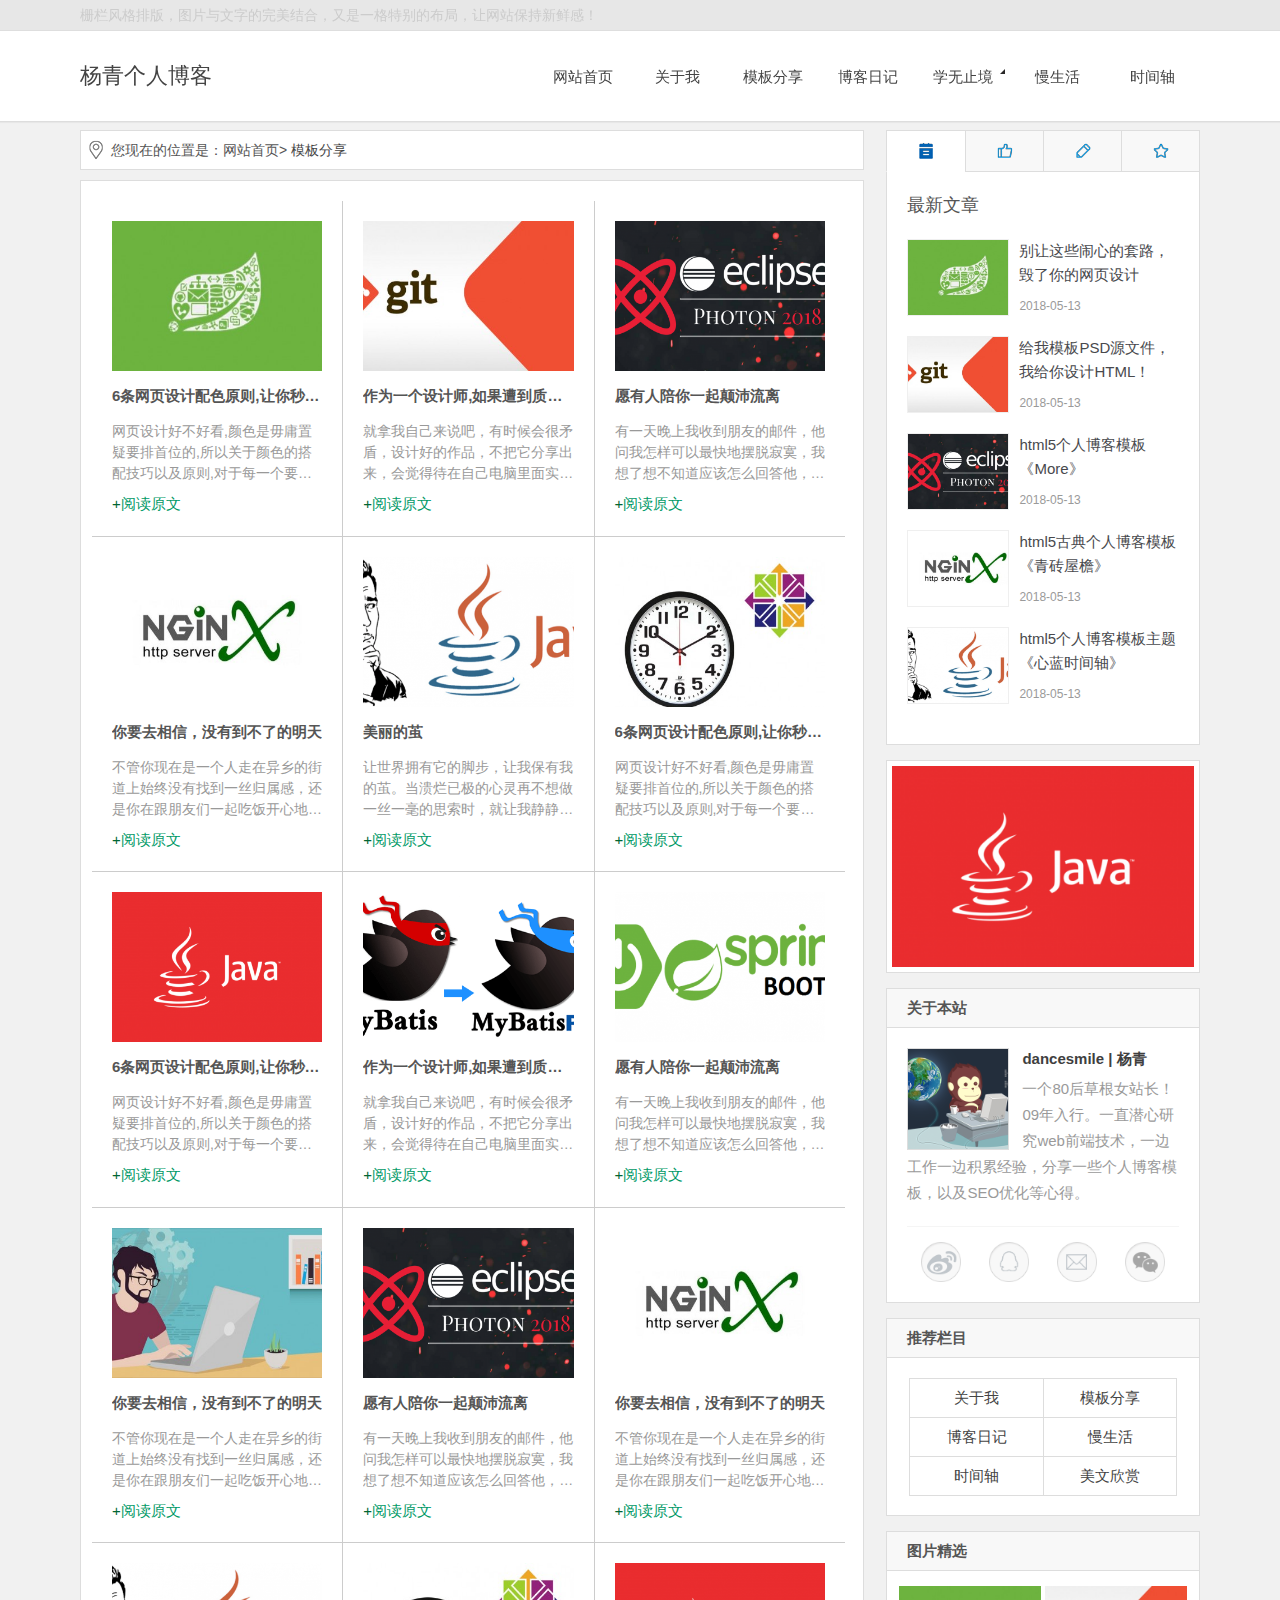
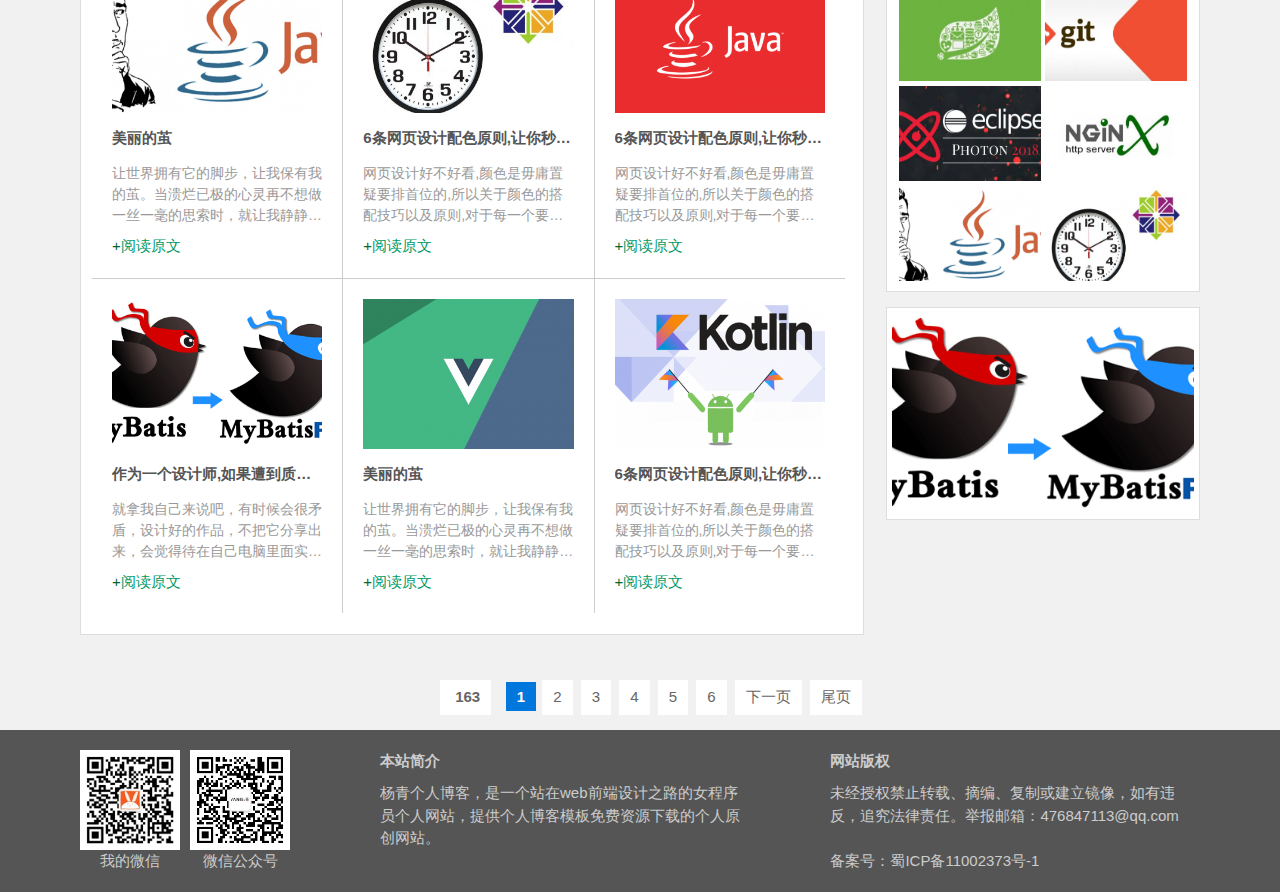
<file: share.html>
<!doctype html>
<html>
<head>
<meta charset="utf-8">
<title>模板分享_杨青个人博客 - 一个站在web前端设计之路的女技术员个人博客网站</title>
<meta name="keywords" content="个人博客,杨青个人博客,个人博客模板,杨青" />
<meta name="description" content="杨青个人博客，是一个站在web前端设计之路的女程序员个人网站，提供个人博客模板免费资源下载的个人原创网站。" />
<meta name="viewport" content="width=device-width, initial-scale=1.0">
<link href="css/base.css" rel="stylesheet">
<link href="css/index.css" rel="stylesheet">
<link href="css/m.css" rel="stylesheet">
<script src="js/jquery.min.js" ></script>
<script src="js/hc-sticky.js"></script>
<script src="js/comm.js"></script>
<!--[if lt IE 9]>
<script src="js/modernizr.js"></script>
<![endif]-->
</head>
<body>
<header id="header">
  <div class="navbar">
    <div class="topbox">
      <p class="welcome">栅栏风格排版，图片与文字的完美结合，又是一格特别的布局，让网站保持新鲜感！</p>
      <div class="searchbox">
        <div id="search_bar" class="search_bar">
          <form  id="searchform" action="[!--news.url--]e/search/index.php" method="post" name="searchform">
            <input class="input" placeholder="想搜点什么呢.." type="text" name="keyboard" id="keyboard">
            <input type="hidden" name="show" value="title" />
            <input type="hidden" name="tempid" value="1" />
            <input type="hidden" name="tbname" value="news">
            <input type="hidden" name="Submit" value="搜索" />
            <p class="search_ico"> <span></span></p>
          </form>
        </div>
      </div>
    </div>
  </div>
  <div class="header-navigation">
    <nav>
      <div class="logo"><a href="http://www.yangqq.com">杨青个人博客</a></div>
      <h2 id="mnavh"><span class="navicon"></span></h2>
      <ul id="starlist">
        <li><a href="index.html">网站首页</a></li>
        <li><a href="about.html">关于我</a></li>
        <li><a href="share.html">模板分享</a></li>
        <li><a href="list.html">博客日记</a></li>
        <li class="menu"><a href="fengmian.html">学无止境</a>
          <ul class="sub">
            <li><a href="#">慢生活</a></li>
            <li><a href="#">美文欣赏</a></li>
          </ul>
        </li>
        <li><a href="info.html">慢生活</a></li>
        <li><a href="time.html">时间轴</a></li>
      </ul>
    </nav>
  </div>
</header>
<div class="wrapper">
  <main>
   <h2 class="place">您现在的位置是：网站首页&gt; <a href="/">模板分享</a></h2>
    <div class="sharelist">
   
<ul>
        <li>
          <div class="tpic"><img src="images/1.jpg"></div>
          <b>6条网页设计配色原则,让你秒变配色高手</b><span>网页设计好不好看,颜色是毋庸置疑要排首位的,所以关于颜色的搭配技巧以及原则,对于每一个要学习web前端设计的新手来说,这都是一个重要的学习过程.在本教程中我们将与你分享...</span><a href="/" class="readmore">阅读原文</a></li>
        <li>
          <div class="tpic"><img src="images/2.jpg"></div>
          <b>作为一个设计师,如果遭到质疑你是否能恪守自己的原则</b><span>就拿我自己来说吧，有时候会很矛盾，设计好的作品，不把它分享出来，会觉得待在自己电脑里面实在是没有意义...</span><a href="/" class="readmore">阅读原文</a></li>
        <li>
          <div class="tpic"><img src="images/3.jpg"></div>
          <b>愿有人陪你一起颠沛流离</b><span>有一天晚上我收到朋友的邮件，他问我怎样可以最快地摆脱寂寞，我想了想不知道应该怎么回答他，因为我从来没有摆脱过这个问题，我只能去习惯它，就像习惯身体的一部分...</span><a href="/" class="readmore">阅读原文</a></li>
        <li>
          <div class="tpic"><img src="images/4.jpg"></div>
          <b>你要去相信，没有到不了的明天</b><span>不管你现在是一个人走在异乡的街道上始终没有找到一丝归属感，还是你在跟朋友们一起吃饭开心地笑着的时候闪过一丝落寞。...</span><a href="/" class="readmore">阅读原文</a></li>
        <li>
          <div class="tpic"><img src="images/5.jpg"></div>
          <b>美丽的茧</b><span>让世界拥有它的脚步，让我保有我的茧。当溃烂已极的心灵再不想做一丝一毫的思索时，就让我静静回到我的茧内，以回忆为睡榻，以悲哀为覆被，这是我唯一的美丽。...</span><a href="/" class="readmore">阅读原文</a></li>
        <li>
          <div class="tpic"><img src="images/6.jpg"></div>
          <b>6条网页设计配色原则,让你秒变配色高手</b><span>网页设计好不好看,颜色是毋庸置疑要排首位的,所以关于颜色的搭配技巧以及原则,对于每一个要学习web前端设计的新手来说,这都是一个重要的学习过程.在本教程中我们将与你分享...</span><a href="/" class="readmore">阅读原文</a></li>
                  <li>
          <div class="tpic"><img src="images/7.jpg"></div>
          <b>6条网页设计配色原则,让你秒变配色高手</b><span>网页设计好不好看,颜色是毋庸置疑要排首位的,所以关于颜色的搭配技巧以及原则,对于每一个要学习web前端设计的新手来说,这都是一个重要的学习过程.在本教程中我们将与你分享...</span><a href="/" class="readmore">阅读原文</a></li>
        <li>
          <div class="tpic"><img src="images/8.jpg"></div>
          <b>作为一个设计师,如果遭到质疑你是否能恪守自己的原则</b><span>就拿我自己来说吧，有时候会很矛盾，设计好的作品，不把它分享出来，会觉得待在自己电脑里面实在是没有意义...</span><a href="/" class="readmore">阅读原文</a></li>
        <li>
          <div class="tpic"><img src="images/9.jpg"></div>
          <b>愿有人陪你一起颠沛流离</b><span>有一天晚上我收到朋友的邮件，他问我怎样可以最快地摆脱寂寞，我想了想不知道应该怎么回答他，因为我从来没有摆脱过这个问题，我只能去习惯它，就像习惯身体的一部分...</span><a href="/" class="readmore">阅读原文</a></li>
        <li>
          <div class="tpic"><img src="images/10.jpg"></div>
          <b>你要去相信，没有到不了的明天</b><span>不管你现在是一个人走在异乡的街道上始终没有找到一丝归属感，还是你在跟朋友们一起吃饭开心地笑着的时候闪过一丝落寞。...</span><a href="/" class="readmore">阅读原文</a></li>        <li>
          <div class="tpic"><img src="images/3.jpg"></div>
          <b>愿有人陪你一起颠沛流离</b><span>有一天晚上我收到朋友的邮件，他问我怎样可以最快地摆脱寂寞，我想了想不知道应该怎么回答他，因为我从来没有摆脱过这个问题，我只能去习惯它，就像习惯身体的一部分...</span><a href="/" class="readmore">阅读原文</a></li>
        <li>
          <div class="tpic"><img src="images/4.jpg"></div>
          <b>你要去相信，没有到不了的明天</b><span>不管你现在是一个人走在异乡的街道上始终没有找到一丝归属感，还是你在跟朋友们一起吃饭开心地笑着的时候闪过一丝落寞。...</span><a href="/" class="readmore">阅读原文</a></li>
        <li>
          <div class="tpic"><img src="images/5.jpg"></div>
          <b>美丽的茧</b><span>让世界拥有它的脚步，让我保有我的茧。当溃烂已极的心灵再不想做一丝一毫的思索时，就让我静静回到我的茧内，以回忆为睡榻，以悲哀为覆被，这是我唯一的美丽。...</span><a href="/" class="readmore">阅读原文</a></li>
        <li>
          <div class="tpic"><img src="images/6.jpg"></div>
          <b>6条网页设计配色原则,让你秒变配色高手</b><span>网页设计好不好看,颜色是毋庸置疑要排首位的,所以关于颜色的搭配技巧以及原则,对于每一个要学习web前端设计的新手来说,这都是一个重要的学习过程.在本教程中我们将与你分享...</span><a href="/" class="readmore">阅读原文</a></li>
                  <li>
          <div class="tpic"><img src="images/7.jpg"></div>
          <b>6条网页设计配色原则,让你秒变配色高手</b><span>网页设计好不好看,颜色是毋庸置疑要排首位的,所以关于颜色的搭配技巧以及原则,对于每一个要学习web前端设计的新手来说,这都是一个重要的学习过程.在本教程中我们将与你分享...</span><a href="/" class="readmore">阅读原文</a></li>
        <li>
          <div class="tpic"><img src="images/8.jpg"></div>
          <b>作为一个设计师,如果遭到质疑你是否能恪守自己的原则</b><span>就拿我自己来说吧，有时候会很矛盾，设计好的作品，不把它分享出来，会觉得待在自己电脑里面实在是没有意义...</span><a href="/" class="readmore">阅读原文</a></li>
        <li>
          <div class="tpic"><img src="images/11.jpg"></div>
          <b>美丽的茧</b><span>让世界拥有它的脚步，让我保有我的茧。当溃烂已极的心灵再不想做一丝一毫的思索时，就让我静静回到我的茧内，以回忆为睡榻，以悲哀为覆被，这是我唯一的美丽。...</span><a href="/" class="readmore">阅读原文</a></li>
        <li>
          <div class="tpic"><img src="images/12.jpg"></div>
          <b>6条网页设计配色原则,让你秒变配色高手</b><span>网页设计好不好看,颜色是毋庸置疑要排首位的,所以关于颜色的搭配技巧以及原则,对于每一个要学习web前端设计的新手来说,这都是一个重要的学习过程.在本教程中我们将与你分享...</span><a href="/" class="readmore">阅读原文</a></li>
      </ul>
    </div>
    <!--bloglist end--> 
    <div class="pagelist"><a title="Total record">&nbsp;<b>163</b> </a>&nbsp;&nbsp;&nbsp;<b>1</b>&nbsp;<a href="/jstt/index_2.html">2</a>&nbsp;<a href="/jstt/index_3.html">3</a>&nbsp;<a href="/jstt/index_4.html">4</a>&nbsp;<a href="/jstt/index_5.html">5</a>&nbsp;<a href="/jstt/index_6.html">6</a>&nbsp;<a href="/jstt/index_2.html">下一页</a>&nbsp;<a href="/jstt/index_14.html">尾页</a></div>
  </main>
  <aside class="sidebar">
    <div class="fenlei">
      <ul class="flnav">
        <li class="flselect"><a href="#" title="最新文章" class="pall"></a></li>
        <li><a href="#" title="站长推荐" class="pgood"></a></li>
        <li><a href="#" title="点击排行" class="pbro"></a></li>
        <li><a href="#" title="头条关注" class="pfav"></a></li>
      </ul>
    </div>
    <div class="newstw">
      <ul class="sidenews">
        <h2>最新文章</h2>
        <li> <i><img src="images/1.jpg"></i>
          <p><a href="/">别让这些闹心的套路，毁了你的网页设计</a></p>
          <span>2018-05-13</span> </li>
        <li> <i><img src="images/2.jpg"></i>
          <p><a href="/">给我模板PSD源文件，我给你设计HTML！</a></p>
          <span>2018-05-13</span> </li>
        <li> <i><img src="images/3.jpg"></i>
          <p><a href="/">html5个人博客模板《More》</a></p>
          <span>2018-05-13</span> </li>
        <li> <i><img src="images/4.jpg"></i>
          <p><a href="/">html5古典个人博客模板《青砖屋檐》</a></p>
          <span>2018-05-13</span> </li>
        <li> <i><img src="images/5.jpg"></i>
          <p><a href="/">html5个人博客模板主题《心蓝时间轴》</a></p>
          <span>2018-05-13</span> </li>
      </ul>
      <ul class="sidenews">
        <h2>站长推荐</h2>
        <li> <i><img src="images/6.jpg"></i>
          <p><a href="/">别让这些闹心的套路，毁了你的网页设计</a></p>
          <span>2018-05-13</span> </li>
        <li> <i><img src="images/7.jpg"></i>
          <p><a href="/">给我模板PSD源文件，我给你设计HTML！</a></p>
          <span>2018-05-13</span> </li>
        <li> <i><img src="images/8.jpg"></i>
          <p><a href="/">别让这些闹心的套路，毁了你的网页设计</a></p>
          <span>2018-05-13</span> </li>
        <li> <i><img src="images/9.jpg"></i>
          <p><a href="/">给我模板PSD源文件，我给你设计HTML！</a></p>
          <span>2018-05-13</span> </li>
        <li> <i><img src="images/10.jpg"></i>
          <p><a href="/">给我模板PSD源文件，我给你设计HTML！</a></p>
          <span>2018-05-13</span> </li>
      </ul>
      <ul class="sidenews">
        <h2>点击排行</h2>
        <li> <i><img src="images/1.jpg"></i>
          <p><a href="/">别让这些闹心的套路，毁了你的网页设计</a></p>
          <span>2018-05-13</span> </li>
        <li> <i><img src="images/2.jpg"></i>
          <p><a href="/">给我模板PSD源文件，我给你设计HTML！</a></p>
          <span>2018-05-13</span> </li>
        <li> <i><img src="images/3.jpg"></i>
          <p><a href="/">html5个人博客模板《More》</a></p>
          <span>2018-05-13</span> </li>
        <li> <i><img src="images/4.jpg"></i>
          <p><a href="/">html5古典个人博客模板《青砖屋檐》</a></p>
          <span>2018-05-13</span> </li>
        <li> <i><img src="images/5.jpg"></i>
          <p><a href="/">html5个人博客模板主题《心蓝时间轴》</a></p>
          <span>2018-05-13</span> </li>
      </ul>
      <ul class="sidenews">
        <h2>头条关注</h2>
        <li> <i><img src="images/12.jpg"></i>
          <p><a href="/">个人博客《草根寻梦》—手机版模板</a></p>
          <span>2018-05-13</span> </li>
        <li> <i><img src="images/11.jpg"></i>
          <p><a href="/">安静地做一个爱设计的女子</a></p>
          <span>2018-05-13</span> </li>
        <li> <i><img src="images/10.jpg"></i>
          <p><a href="/">个人博客，属于我的小世界！</a></p>
          <span>2018-05-13</span> </li>
        <li> <i><img src="images/9.jpg"></i>
          <p><a href="/">作为一个设计师,如果遭到质疑你是否能恪守自己的原则?</a></p>
          <span>2018-05-13</span> </li>
        <li> <i><img src="images/8.jpg"></i>
          <p><a href="/">Come on,行动起来吧!我们和时间来一场赛跑!</a></p>
          <span>2018-05-13</span> </li>
      </ul>
    </div>
    <div class="ad"> <img src="images/7.jpg"> </div>
    <div class="about">
      <h2 class="hometitle">关于本站</h2>
      <ul>
        <div class="avatar"> <img src="images/tx.png" alt=""> </div>
        <p class="abname">dancesmile | 杨青</p>
        <p class="abtext"> 一个80后草根女站长！09年入行。一直潜心研究web前端技术，一边工作一边积累经验，分享一些个人博客模板，以及SEO优化等心得。 </p>
        <li><a class="xlwb" href="#" target="_blank"></a></li>
        <li><a class="txqq" href="" target="_blank"></a></li>
        <li><a class="rss" href="" target="_blank"></a></li>
        <li class="wxpic"><a class="wx" href=""></a><img src="images/grwx.png"></li>
      </ul>
    </div>
    <div class="tjlm">
      <h2 class="hometitle">推荐栏目</h2>
      <ul>
        <li><a href="about.html">关于我</a></li>
        <li><a href="share.html">模板分享</a></li>
        <li><a href="list.html">博客日记</a></li>
        <li><a href="info.html">慢生活</a></li>
        <li><a href="time.html">时间轴</a></li>
        <li><a href="#">美文欣赏</a></li>
      </ul>
    </div>
    <div class="tpjx">
      <h2 class="hometitle">图片精选</h2>
      <ul>
        <li><a href="#"><i><img src="images/1.jpg"></i><span>个人博客，属于我的小世界！</span></a></li>
        <li><a href="#"><i><img src="images/2.jpg"></i><span>个人博客，属于我的小世界！</span></a></li>
        <li><a href="#"><i><img src="images/3.jpg"></i><span>个人博客，属于我的小世界！</span></a></li>
        <li><a href="#"><i><img src="images/4.jpg"></i><span>个人博客，属于我的小世界！</span></a></li>
        <li><a href="#"><i><img src="images/5.jpg"></i><span>个人博客，属于我的小世界！</span></a></li>
        <li><a href="#"><i><img src="images/6.jpg"></i><span>个人博客，属于我的小世界！</span></a></li>
      </ul>
    </div>
    <div class="ad"> <img src="images/8.jpg"> </div>
  </aside>
  <!--sidebar end--> 
</div>
<!--wrapper end-->
<footer>
  <div class="footer">
    <div class="wxbox">
      <ul>
        <li><img src="images/grwx.png"><span>我的微信</span></li>
        <li><img src="images/wx.jpg"><span>微信公众号</span></li>
      </ul>
    </div>
    <div class="bzjj">
      <h2>本站简介</h2>
      <p>杨青个人博客，是一个站在web前端设计之路的女程序员个人网站，提供个人博客模板免费资源下载的个人原创网站。</p>
    </div>
    <div class="other">
      <h2>网站版权</h2>
      <p>未经授权禁止转载、摘编、复制或建立镜像，如有违反，追究法律责任。举报邮箱：476847113@qq.com</p>
      <p>&nbsp;</p>
      <p>备案号：蜀ICP备11002373号-1</p>
    </div>
  </div>
</footer>
<a href="#" class="cd-top">Top</a>
</body>
</html>
</file>
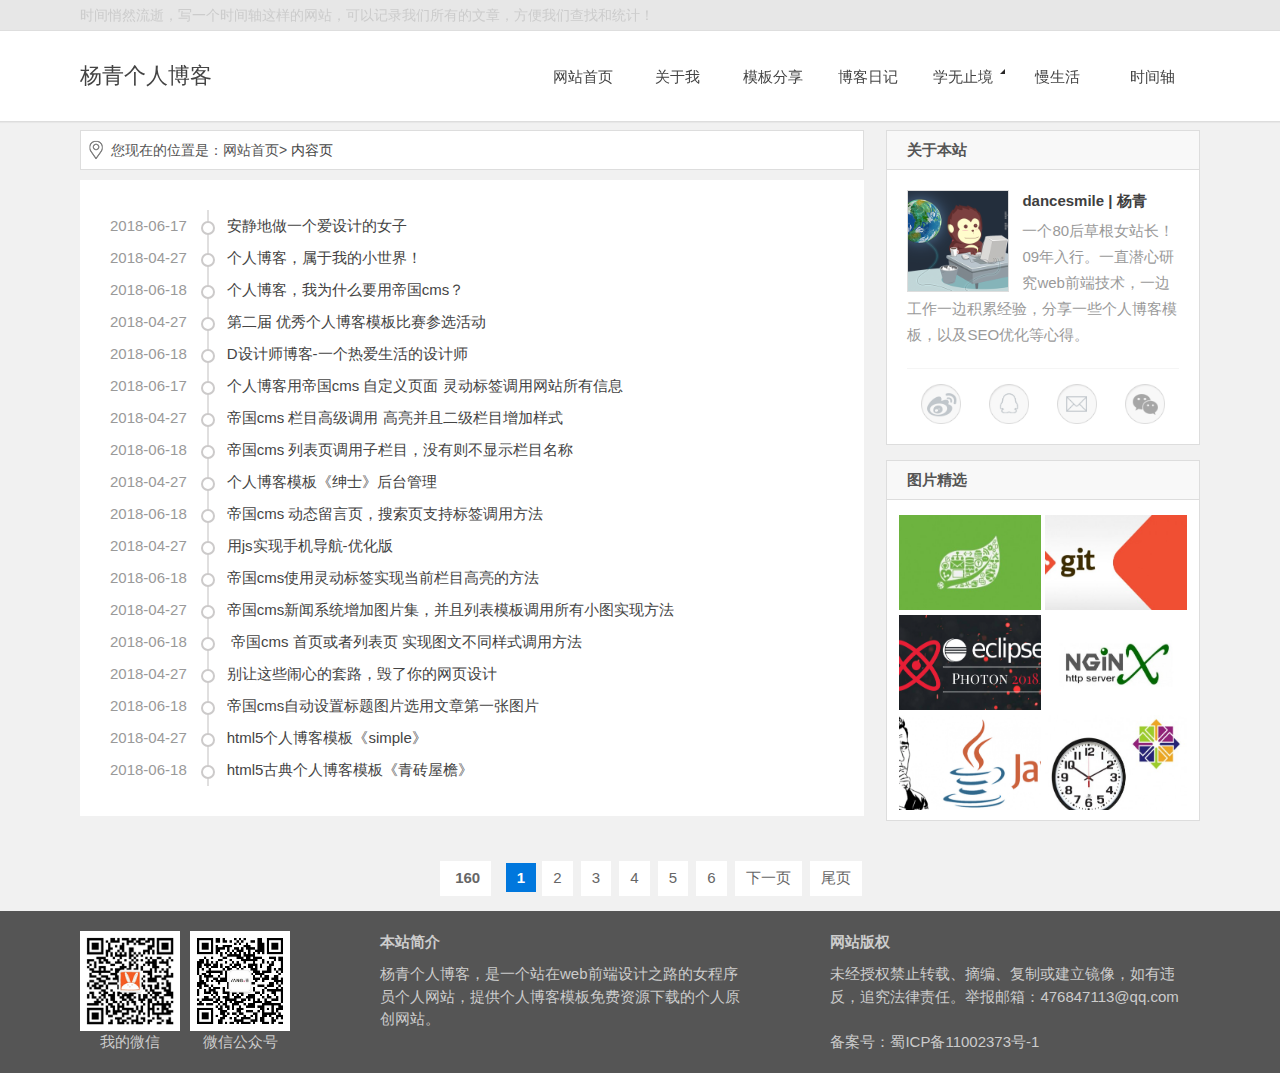
<file: time.html>
<!doctype html>
<html>
<head>
<meta charset="utf-8">
<title>时间轴_杨青个人博客 - 一个站在web前端设计之路的女技术员个人博客网站</title>
<meta name="keywords" content="个人博客,杨青个人博客,个人博客模板,杨青" />
<meta name="description" content="杨青个人博客，是一个站在web前端设计之路的女程序员个人网站，提供个人博客模板免费资源下载的个人原创网站。" />
<meta name="viewport" content="width=device-width, initial-scale=1.0">
<link href="css/base.css" rel="stylesheet">
<link href="css/index.css" rel="stylesheet">
<link href="css/m.css" rel="stylesheet">
<script src="js/jquery.min.js" ></script>
<script src="js/comm.js"></script>
<!--[if lt IE 9]>
<script src="js/modernizr.js"></script>
<![endif]-->
</head>
<body>
<header id="header">
  <div class="navbar">
    <div class="topbox">
      <p class="welcome">时间悄然流逝，写一个时间轴这样的网站，可以记录我们所有的文章，方便我们查找和统计！</p>
      <div class="searchbox">
        <div id="search_bar" class="search_bar">
          <form  id="searchform" action="[!--news.url--]e/search/index.php" method="post" name="searchform">
            <input class="input" placeholder="想搜点什么呢.." type="text" name="keyboard" id="keyboard">
            <input type="hidden" name="show" value="title" />
            <input type="hidden" name="tempid" value="1" />
            <input type="hidden" name="tbname" value="news">
            <input type="hidden" name="Submit" value="搜索" />
            <p class="search_ico"> <span></span></p>
          </form>
        </div>
      </div>
    </div>
  </div>
  <div class="header-navigation">
    <nav>
      <div class="logo"><a href="http://www.yangqq.com">杨青个人博客</a></div>
      <h2 id="mnavh"><span class="navicon"></span></h2>
      <ul id="starlist">
        <li><a href="index.html">网站首页</a></li>
        <li><a href="about.html">关于我</a></li>
        <li><a href="share.html">模板分享</a></li>
        <li><a href="list.html">博客日记</a></li>
        <li class="menu"><a href="fengmian.html">学无止境</a>
          <ul class="sub">
            <li><a href="#">慢生活</a></li>
            <li><a href="#">美文欣赏</a></li>
          </ul>
        </li>
        <li><a href="info.html">慢生活</a></li>
        <li><a href="time.html">时间轴</a></li>
      </ul>
    </nav>
  </div>
</header>
<div class="wrapper">
  <main>
    <h2 class="place">您现在的位置是：网站首页&gt; <a href="/">内容页</a></h2>
    <div class="timebox">
      <ul>
        <li><span>2018-06-17</span><i><a href="/" target="_blank">安静地做一个爱设计的女子</a></i></li>
        <li><span>2018-04-27</span><i><a href="/" target="_blank">个人博客，属于我的小世界！</a></i></li>
        <li><span>2018-06-18</span><i><a href="/" target="_blank">个人博客，我为什么要用帝国cms？</a></i></li>
        <li><span>2018-04-27</span><i><a href="/" target="_blank">第二届 优秀个人博客模板比赛参选活动</a></i></li>
        <li><span>2018-06-18</span><i><a href="/" target="_blank">D设计师博客-一个热爱生活的设计师</a></i></li>
        <li><span>2018-06-17</span><i><a href="/" target="_blank">个人博客用帝国cms 自定义页面 灵动标签调用网站所有信息</a></i></li>
        <li><span>2018-04-27</span><i><a href="/" target="_blank">帝国cms 栏目高级调用 高亮并且二级栏目增加样式</a></i></li>
        <li><span>2018-06-18</span><i><a href="/" target="_blank">帝国cms 列表页调用子栏目，没有则不显示栏目名称</a></i></li>
        <li><span>2018-04-27</span><i><a href="/" target="_blank">个人博客模板《绅士》后台管理</a></i></li>
        <li><span>2018-06-18</span><i><a href="/" target="_blank">帝国cms 动态留言页，搜索页支持标签调用方法</a></i></li>
        <li><span>2018-04-27</span><i><a href="/" target="_blank">用js实现手机导航-优化版</a></i></li>
        <li><span>2018-06-18</span><i><a href="/" target="_blank">帝国cms使用灵动标签实现当前栏目高亮的方法</a></i></li>
        <li><span>2018-04-27</span><i><a href="/" target="_blank">帝国cms新闻系统增加图片集，并且列表模板调用所有小图实现方法</a></i></li>
        <li><span>2018-06-18</span><i><a href="/" target="_blank"> 帝国cms 首页或者列表页 实现图文不同样式调用方法</a></i></li>
        <li><span>2018-04-27</span><i><a href="/" target="_blank">别让这些闹心的套路，毁了你的网页设计</a></i></li>
        <li><span>2018-06-18</span><i><a href="/" target="_blank">帝国cms自动设置标题图片选用文章第一张图片</a></i></li>
        <li><span>2018-04-27</span><i><a href="/" target="_blank">html5个人博客模板《simple》</a></i></li>
        <li><span>2018-06-18</span><i><a href="/" target="_blank">html5古典个人博客模板《青砖屋檐》</a></i></li>
      </ul>
    </div>
    <div class="pagelist"><a title="Total record">&nbsp;<b>160</b> </a>&nbsp;&nbsp;&nbsp;<b>1</b>&nbsp;<a href="/jstt/index_2.html">2</a>&nbsp;<a href="/jstt/index_3.html">3</a>&nbsp;<a href="/jstt/index_4.html">4</a>&nbsp;<a href="/jstt/index_5.html">5</a>&nbsp;<a href="/jstt/index_6.html">6</a>&nbsp;<a href="/jstt/index_2.html">下一页</a>&nbsp;<a href="/jstt/index_14.html">尾页</a></div>
  </main>
  <aside class="sidebar">
    <div class="about">
      <h2 class="hometitle">关于本站</h2>
      <ul>
        <div class="avatar"> <img src="images/tx.png" alt=""> </div>
        <p class="abname">dancesmile | 杨青</p>
        <p class="abtext"> 一个80后草根女站长！09年入行。一直潜心研究web前端技术，一边工作一边积累经验，分享一些个人博客模板，以及SEO优化等心得。 </p>
        <li><a class="xlwb" href="#" target="_blank"></a></li>
        <li><a class="txqq" href="" target="_blank"></a></li>
        <li><a class="rss" href="" target="_blank"></a></li>
        <li class="wxpic"><a class="wx" href=""></a><img src="images/grwx.png"></li>
      </ul>
    </div>

    <div class="tpjx">
      <h2 class="hometitle">图片精选</h2>
      <ul>
        <li><a href="#"><i><img src="images/1.jpg"></i><span>个人博客，属于我的小世界！</span></a></li>
        <li><a href="#"><i><img src="images/2.jpg"></i><span>个人博客，属于我的小世界！</span></a></li>
        <li><a href="#"><i><img src="images/3.jpg"></i><span>个人博客，属于我的小世界！</span></a></li>
        <li><a href="#"><i><img src="images/4.jpg"></i><span>个人博客，属于我的小世界！</span></a></li>
        <li><a href="#"><i><img src="images/5.jpg"></i><span>个人博客，属于我的小世界！</span></a></li>
        <li><a href="#"><i><img src="images/6.jpg"></i><span>个人博客，属于我的小世界！</span></a></li>
      </ul>
    </div>
  </aside>
</div>
<!--wrapper end-->
<footer>
  <div class="footer">
    <div class="wxbox">
      <ul>
        <li><img src="images/grwx.png"><span>我的微信</span></li>
        <li><img src="images/wx.jpg"><span>微信公众号</span></li>
      </ul>
    </div>
    <div class="bzjj">
      <h2>本站简介</h2>
      <p>杨青个人博客，是一个站在web前端设计之路的女程序员个人网站，提供个人博客模板免费资源下载的个人原创网站。</p>
    </div>
    <div class="other">
      <h2>网站版权</h2>
      <p>未经授权禁止转载、摘编、复制或建立镜像，如有违反，追究法律责任。举报邮箱：476847113@qq.com</p>
      <p>&nbsp;</p>
      <p>备案号：蜀ICP备11002373号-1</p>
    </div>
  </div>
</footer>
<a href="#" class="cd-top">Top</a>
</body>
</html>
</file>
<file: css/base.css>
@charset "gb2312";

/* css */
* {
	margin: 0;
	padding: 0
}

body {
	font: 15px "Microsoft YaHei", Arial, Helvetica, sans-serif;
	color: #555;
	background: #f1f1f1;
	line-height: 1.5;
}

img {
	border: 0;
	display: block
}

ul,
li {
	list-style: none;
}

a {
	text-decoration: none;
	color: #444
}

a:hover {
	text-decoration: none;
	color: #000;
}

.clear {
	clear: both;
}

.blank {
	height: 20px;
	overflow: hidden;
	width: 100%;
	margin: auto;
	clear: both
}

.f_l {
	float: left
}

.f_r {
	float: right
}

article {
	width: 1120px;
	margin: auto;
	overflow: hidden;
	z-index: 999
}

.container {
	width: 1120px;
	margin: auto
}

main {
	width: 70%;
	float: left;
	overflow: hidden;
	z-index: 1;
	clear: both;
	min-height: 100%
}

#header {
	position: fixed;
	top: 0px;
	width: 100%;
	z-index: 9999;
}

.header-navigation {
	height: 90px;
	line-height: 90px;
	background: #fff;
	text-align: center;
	border-bottom: 1px solid #ddd;
	box-shadow: 0 1px 1px rgba(0, 0, 0, .04);
}

/* Slide transitions */
.slideUp {
	-webkit-transform: translateY(-110px);
	-ms-transform: translateY(-110px);
	-o-transform: translateY(-110px);
	transform: translateY(-110px);
	-webkit-transition: transform .5s ease-out;
	-o-transition: transform .5s ease-out;
	transition: transform .5s ease-out;
}

.slideDown {
	-webkit-transform: translateY(0);
	-ms-transform: translateY(0);
	-o-transform: translateY(0);
	transform: translateY(0);
	-webkit-transition: transform .5s ease-out;
	-o-transition: transform .5s ease-out;
	transition: transform .5s ease-out;
}

.navbar {
	border-bottom: 1px solid #dedede;
	background-color: #e7e7e7;
	color: #ccc;
	line-height: 30px;
	height: 30px;
	font-size: 14px;
	position: relative;
}

.topbox {
	width: 1120px;
	margin: auto;
	overflow: hidden;
	display: block;
	position: relative
}

.welcome {
	width: 750px;
	overflow: hidden;
	display: block;
	float: left;
	position: relative
}

/* .welcome:after { position: absolute; content: ""; left: 0; bottom: 0; width: 100%; height: 30px; background: #555; -webkit-animation: animations 5s ease-out 1s backwards; -moz-animation: animations 5s ease-out 1s backwards; -o-animation: animations 5s ease-out 5s backwards; -ms-animation: animations 5s ease-out 1s backwards; animation: animations 5s ease-out 1s backwards; opacity: 0 } */


#user-profile {
	position: relative;
	margin: 0 0 0 0px;
	width: 35%;
}

#user-profile,
#user-profile a {
	float: left;
	color: #444;
}

#user-profile i {
	margin: 0 5px 0 0;
}

.user-login,
.nav-login {
	float: left;
	margin-left: 5px;
}

#user-profile a:hover {
	color: #3690cf;
}

.nav-login a {
	color: #999;
	height: 25px;
	cursor: pointer;
	padding: 0 0px;
}

.nav-set {
	margin: 0 15px 0 0;
}

.usericon {
	display: inline-block;
	width: 12px;
	height: 30px;
	background-image: url(../images/user-fill.png);
	background-position: center center;
	background-size: 12px 12px;
	background-repeat: no-repeat;
	float: left;
}

@-webkit-keyframes animations {
	0% {
		left: 0%;
		opacity: 1
	}

	100% {
		left: 100%;
		opacity: 1
	}
}

@-moz-keyframes animations {
	0% {
		left: 0%;
		opacity: 1
	}

	100% {
		left: 100%;
		opacity: 1
	}
}

@-o-keyframes animations {
	0% {
		left: 0%;
		opacity: 1
	}

	100% {
		left: 100%;
		opacity: 1
	}
}

@-ms-keyframes animations {
	0% {
		left: 0%;
		opacity: 1
	}

	100% {
		left: 100%;
		opacity: 1
	}
}

@keyframes animations {
	0% {
		left: 0%;
		opacity: 1
	}

	100% {
		left: 100%;
		opacity: 1
	}
}

/*search*/
.searchbox {
	position: absolute;
	right: 0
}

.search_bar {
	position: relative;
	width: 0%;
	min-width: 40px;
	height: 36px;
	float: right;
	overflow: hidden;
	-webkit-transition: width 0.3s;
	-moz-transition: width 0.3s;
	transition: width 0.3s;
	-webkit-backface-visibility: hidden;
}

.search_bar .input {
	position: absolute;
	top: 0;
	right: 0;
	border: none;
	outline: none;
	height: 36px;
	line-height: 36px;
	z-index: 10;
	font-size: 14px;
	color: #333;
	background: none;
}

.searchicon {
	display: inline-block;
	width: 20px;
	height: 30px;
	background-image: url(../images/search.png);
	background-position: center center;
	background-size: 20px 20px;
	background-repeat: no-repeat;
	float: right;
}

.search_ico,
.search_btn {
	width: 40px;
	height: 36px;
	display: block;
	position: absolute;
	right: 0;
	top: 0px;
	padding: 0;
	margin: 0;
	line-height: 36px;
	cursor: pointer;
}

.search_ico {
	z-index: 90;
}

.search_open {
	width: 260px;
	display: inline-block;
	padding-left: 10px
}

.search_open.search_bar .input {
	background: #fff;
	width: 260px;
	padding-left: 10px;
}

/*logo*/
.logo {
	float: left;
	font-size: 22px;
}

/*.logo { float: left; font-size: 22px; line-height: 73px; background:url(../images/logo.jpg) left center no-repeat ; padding-left:60px}*/
div.header-navigation nav>ul a {
	font-size: 0.95rem !important;
}

/*nav*/
nav {
	width: 1120px;
	margin: auto;
}

#mnavh {
	display: none;
	width: 30px;
	height: 40px;
	text-align: center;
	padding: 0 5px
}

#starlist {
	float: right;
	margin-left: 50px
}

#starlist li {
	float: left;
	width: 95px;
	text-align: center;
	display: block;
	font-size: 18px
}

.navicon {
	display: block;
	position: relative;
	width: 30px;
	height: 5px;
	background-color: #333;
	margin-top: 20px
}

.navicon:before,
.navicon:after {
	content: '';
	display: block;
	width: 30px;
	height: 5px;
	position: absolute;
	background: #333;
	-webkit-transition-property: margin, -webkit-transform;
	transition-property: margin, -webkit-transform;
	transition-property: margin, transform;
	transition-property: margin, transform, -webkit-transform;
	-webkit-transition-duration: 300ms;
	transition-duration: 300ms;
}

.navicon:before {
	margin-top: -10px;
}

.navicon:after {
	margin-top: 10px;
}

.open .navicon {
	background: none
}

.open .navicon:before {
	margin-top: 0;
	-webkit-transform: rotate(45deg);
	transform: rotate(45deg);
}

.open .navicon:after {
	margin-top: 0;
	-webkit-transform: rotate(-45deg);
	transform: rotate(-45deg);
}

.open .navicon:before,
.open .navicon:after {
	content: '';
	display: block;
	width: 30px;
	height: 5px;
	position: absolute;
	background: #333;
}

#starlist li a:hover,
#starlist #selected,
.selected>a {
	color: #0077dd;
}

.sub {
	display: none;
	background: #FFF;
	position: relative;
	overflow: hidden;
	padding: 0 10px 10px 10px;
	box-shadow: 0 4px 4px rgba(0, 0, 0, .04);
}

.menu {
	position: relative;
}

#starlist li:hover ul {
	display: block
}

#starlist li:hover.menu:before {
	display: none
}

#starlist .sub li {
	padding: 0 0 0 0;
	width: 100%;
	border-bottom: #f5f5f5 1px solid;
	line-height: 40px;
}

.menu:after {
	content: "";
	position: absolute;
	right: 5px;
	top: 38px;
	width: 0;
	height: 0;
	background: #292828;
	border-right: 5px solid transparent;
	border-top: 5px solid #ffffff;
	-ms-transition: all .5s ease;
	-moz-transition: all .5s ease;
	-webkit-transition: all .5s ease;
	-o-transition: all .5s ease;
	transition: all .5s ease;
}

#starlist li:hover.menu:after {
	transform: rotate(180deg)
}

/*��ת*/
/*footer*/
footer {
	width: 100%;
	overflow: hidden;
	background: #555;
	color: #ccc
}

.footer {
	width: 1120px;
	margin: auto;
	overflow: hidden;
	padding: 20px 0
}

.wxbox {
	width: 25%;
	overflow: hidden;
	float: left
}

.wxbox li {
	width: 100px;
	float: left;
	text-align: center;
	margin-right: 10px
}

.wxbox img {
	width: 100px;
}

.footer .bzjj {
	width: 33%;
	margin-left: 20px;
	float: left
}

.footer h2 {
	font-size: 15px;
	padding-bottom: 10px
}

.other {
	width: 33%;
	float: right;
	overflow: hidden;
}

/*cd-top*/
.cd-top {
	display: inline-block;
	height: 40px;
	width: 40px;
	position: fixed;
	bottom: 40px;
	right: 10px;
	box-shadow: 0 0 10px rgba(0, 0, 0, 0.05);
	overflow: hidden;
	text-indent: 100%;
	white-space: nowrap;
	background: rgba(0, 0, 0, 0.8) url(../images/top.png) no-repeat center;
	visibility: hidden;
	opacity: 0;
	-webkit-transition: all 0.3s;
	-moz-transition: all 0.3s;
	transition: all 0.3s;
	z-index: 9999999
}

.cd-top.cd-is-visible {
	visibility: visible;
	opacity: 1;
}

/* �����б�����ͼ����������Ŵ�begin */
i{
  overflow: hidden;
}
i img{
  cursor: pointer;
  transition: all 0.6s;
}
i img:hover{
  transform: scale(1.4);
}
/* �����б�����ͼ����������Ŵ�end */

.category{
	display: inline-block;
    min-width: 50px;
    padding: 0 10px;
    position: absolute;
    left: 20px;
    z-index: 2;
    color: #fff;
    background-color: rgba(0,0,0,.6);
    border-radius: 2px;
    font-size: 12px;
    line-height: 22px;
    text-align: center;
}
</file>
<file: css/index.css>
@charset "gb2312";
.wrapper { width: 1120px; margin: 130px auto 0; overflow: hidden }
/*banner*/
.banner { width: 100%; overflow: hidden; float: left; margin-bottom: 20px }
.fader { position: relative; width: 100%; padding-top: 40%; font-family: "futura", arial; overflow: hidden; }
.fader .slide { position: absolute; width: 100%; top: 0; z-index: 1; opacity: 0; height: 100%; }
.fader .slide img { width: 100%; height: 100%; }
.fader .prev, .fader .next { position: absolute; height: 80px; line-height: 55px; width: 50px; font-size: 100px; text-align: center; color: #fff; top: 50%; left: 50px; z-index: 4; margin-top: -25px; cursor: pointer; opacity: 0; transition: all 150ms; }
.fader .next { left: auto; right: 50px; }
.fader .pager_list { position: absolute; width: 100%; height: 40px; padding: 0; line-height: 40px; bottom: 0; text-align: center; z-index: 4; }
.fader .pager_list li { display: inline-block; width: 15px; height: 15px; margin: 0 7px; background: #fff; opacity: .3; text-indent: -9999px; border-radius: 999px; cursor: pointer; transition: all 150ms; }
.fader .pager_list li:hover, .fader .pager_list li.active { opacity: 1; }
.banner:hover .fader_controls .page.prev { opacity: 0.5; left: 0 }
.banner:hover .fader_controls .page.next { opacity: 0.5; right: 0 }
.imginfo { z-index: 9; position: absolute; font-size: 26px; color: #FFF; display: block; overflow: hidden; bottom: 12%; left: 0; right: 0; display: block; background: rgba(0,0,0,.4); padding: 0 40px; text-overflow: ellipsis; white-space: nowrap; overflow: hidden; }
.bloglist { border: #ddd 1px solid; float: left; overflow: hidden; background: #fff; margin-bottom: 15px; }
.bloglist ul { padding: 20px 20px 0 20px; overflow: hidden; }
.bloglist ul li { border-bottom: dashed 1px #e5e5e5; overflow: hidden; padding-bottom: 20px; margin-bottom: 20px }
.blogpic { float: left; width: 28%; height: 150px; margin-right: 20px }
.blogpic img { width: 100%; height: 150px; }
.bloglist dl { height: 150px; position: relative; overflow: hidden; text-overflow: ellipsis; -webkit-box-orient: vertical; display: -webkit-box; -webkit-line-clamp: 3; width: 68%; }
.bloglist dt { text-overflow: ellipsis; white-space: nowrap; overflow: hidden; font-size: 20px; font-weight: normal; }
.bloglist dd { color: #989898; margin: 15px 0; display: block; font-size: 14px; line-height: 22px; overflow: hidden; }
.bloglist .timeinfo { font-size: 12px; position: absolute; left: 0; bottom: 0 }
.bloglist .timeinfo span:first-child {; border-right: #CCC 1px solid; margin-right: 10px; padding-right: 10px }
.bloglist .timeinfo .lanmu a { color: #0077dd; }
.bloglist ul li:hover dt a { color: #0077dd; }
.bloglist .read { position: absolute; display: block; background: #0077dd; color: #FFF; bottom: 0; right: 0; padding: 4px 8px }
.sidebar { float: right; width: 28%; overflow: hidden; position: relative; z-index: 1 }
/*search*/
.search { border: 1px solid #0077dd; background: #0077dd; position: relative; border-radius: 0 5px 5px 0; }
.search input.input_submit { border: 0; background: 0; color: #fff; outline: none; position: absolute; top: 10px; right: 8% }
.search input.input_text { border: 0; line-height: 36px; height: 36px; width: 72%; padding-left: 10px; outline: none }
/*aside*/
.newstw ul { display: none }
.newstw ul:first-child { display: block }
.fenlei { background: #f8f8f8; height: 41px; line-height: 40px; }
.flnav { clear: both; border-right: 1px solid #ddd; overflow: hidden }
.fenlei li { width: 25%; float: left }
.fenlei li a { display: block; width: 100%; float: left; height: 40px; border-left: 1px solid #ddd; border-top: 1px solid #ddd; border-bottom: 1px solid #ddd; }
.fenlei .pall { background: url(../images/all.png) no-repeat center center; }
.fenlei .pgood { background: url(../images/good.png) no-repeat center center; }
.fenlei .pbro { background: url(../images/browse.png) no-repeat center center; }
.fenlei .pfav { background: url(../images/favorites.png) no-repeat center center }
.fenlei .flselect a.pall { background: url(../images/allb.png) no-repeat center center #fff; border-bottom: 1px solid #fff; }
.fenlei .flselect a.pgood { background: url(../images/goodb.png) no-repeat center center #fff; border-bottom: 1px solid #fff; }
.fenlei .flselect a.pbro { background: url(../images/browseb.png) no-repeat center center #fff; border-bottom: 1px solid #fff; }
.fenlei .flselect a.pfav { background: url(../images/favoritesb.png) no-repeat center center #fff; border-bottom: 1px solid #fff; }
/*sidenews*/
.sidenews { background: #fff; padding: 20px; border: 1px solid #ddd; margin-bottom: 15px }
.sidenews h2 { font-size: 18px; padding-bottom: 20px; font-weight: normal }
.sidenews li { margin: 0 0 20px 0; overflow: hidden }
.sidenews li p { line-height: 24px; color: #888; font-size: 15px; overflow: hidden; text-overflow: ellipsis; -webkit-box-orient: vertical; display: -webkit-box; -webkit-line-clamp: 2; }
.sidenews li a { color: #48494d; }
.sidenews li a:hover { color: #00A7EB; }
.sidenews i { width: 100px; height: 75px; overflow: hidden; display: block; border: #efefef 1px solid; float: left; margin-right: 10px }
.sidenews img { height: 100%; max-height: 75px; margin: auto; -moz-transition: all .5s ease; -webkit-transition: all .5s ease; -ms-transition: all .5s ease; -o-transition: all .5s ease; transition: all .5s ease; transition: all 0.5s; }
.sidenews li:hover i img { transform: scale(1.1) }
.sidenews span { font-size: 12px; color: #9A9A9A; margin-top: 10px; display: block }
/*ad*/
.ad { border: #ddd 1px solid; background: #fff; padding: 5px; margin-bottom: 15px; }
.ad img { max-width: 100%; width: 100%; height: auto; display: block; }
/*about*/
.about { border: #ddd 1px solid; background: #fff; margin-bottom: 15px; }
.hometitle { background: #f8f8f8; font-size: 15px; padding-left: 20px; border-bottom: 1px solid #ddd; height: 38px; line-height: 38px; }
.about ul { padding: 20px; overflow: hidden }
.avatar { width: 100px; height: 100px; float: left; margin-right: 15px }
.avatar img { width: 100%; border: #ddd 1px solid; }
.abname { color: #3f3f3f; font-weight: bold; font-size: 15px; margin-bottom: 5px; }
.abtext { color: #9a9a9a; line-height: 26px; border-bottom: #f5f5f5 1px solid; padding-bottom: 20px }
.about li { width: 25%; margin: 15px 0 0; float: left; }
.about li a { color: #747F8C; width: 100%; text-align: center; padding-top: 40px; float: left; }
.about .rss { background: url(../images/ico_04.png) no-repeat center center; background-size: 40px }
.about .rss:hover { color: #000; background: url(../images/ico_04_1.jpg) no-repeat center center; background-size: 40px }
.about .xlwb { background: url(../images/ico_05.png) no-repeat scroll center center; background-size: 40px }
.about .xlwb:hover { color: #000; background: url(../images/ico_05_1.jpg) no-repeat center center; background-size: 40px }
.about .wx { background: url(../images/ico_07.png) no-repeat center center; background-size: 40px }
.about .wx:hover { color: #000; background: url(../images/ico_07_1.jpg) no-repeat center center; background-size: 40px }
.about .wxpic { position: relative }
.about .wxpic img { display: none; position: absolute; bottom: 55px; right: -10px; width: 100px; }
.about .wxpic:hover img { display: block; border: #ddd 5px solid }
.about .txqq { background: url(../images/ico_06.png) no-repeat center center; background-size: 40px }
.about .txqq:hover { color: #000; background: url(../images/ico_06_1.jpg) no-repeat center center; background-size: 40px }
/*tjlm*/
.tjlm { border: #ddd 1px solid; background: #fff; margin-bottom: 15px; }
.tjlm ul { overflow: hidden; padding: 20px }
.tjlm li { float: left; width: 49.5% !important; margin: 0 -3px -1px 2px; line-height: 28px; text-align: center; white-space: nowrap; text-overflow: ellipsis; overflow: hidden; }
.tjlm li a { padding: 5px 0; display: block; border: 1px solid #ddd; }
.tjlm li a:hover { background: #07d; color: #fff !important; border: 1px solid #07d; transition: all .1s ease-in 0s; }
/*tpjx*/
.tpjx { border: #ddd 1px solid; background: #fff; margin-bottom: 15px; }
.tpjx ul { padding: 10px; overflow: hidden }
.tpjx li { position: relative; float: left; width: 50%; height: 100px; overflow: hidden; }
.tpjx li i { display: block; overflow: hidden; margin: 5px 2px; }
.tpjx li img { width: 100%; min-height: 100px; -moz-transition: all .5s ease; -webkit-transition: all .5s ease; -ms-transition: all .5s ease; -o-transition: all .5s ease; transition: all .5s ease; transition: all 0.5s }
.tpjx li span { display: block; position: absolute; bottom: -5px; margin: 5px 2px; opacity: 0; background: rgba(0,0,0,.7); font-size: 14px; padding: 0 10px; -moz-transition: all .5s ease; -webkit-transition: all .5s ease; -ms-transition: all .5s ease; -o-transition: all .5s ease; transition: all .5s ease; transition: all 0.5s }
.tpjx li:hover span { opacity: 1; color: #FFF }
.tpjx li:hover img { transform: scale(1.1) }
/*links*/
.links { border: #ddd 1px solid; background: #fff; margin-bottom: 15px; }
.links ul { padding: 10px; overflow: hidden }
.links li { width: 47% !important; float: left; border: 1px solid #ddd; line-height: 30px; text-align: center; margin: 3px }
/*about*/
.aboutbox { margin-bottom: 15px; }
.place { background: url(../images/dw.png) no-repeat left 5px center #FFF; font-size: 14px; font-weight: normal; border: #ddd 1px solid; line-height: 38px; padding-left: 30px; margin-bottom: 10px }
.abinfos { background: #FFF; padding: 20px; border: #ddd 1px solid; }
.abinfos h3 { font-size: 18px; padding: 0 0 10px }
.abinfos p { margin: 0 0 10px }
/*pagelist*/
.pagelist { text-align: right; color: #666; width: 100%; clear: both; margin: 25px 0 5px 0; padding-top: 20px }
.pagelist a { color: #666; margin: 0 2px 10px; border: 1px solid #fff; padding: 5px 10px; background: #FFF; display: inline-block; }
.pagelist a:hover { color: #0077dd; }
.pagelist > b { border: 1px solid #0077dd; padding: 5px 10px; background: #0077dd; color: #FFF }
a.curPage { color: #19585d; font-weight: bold; }
/*sharelist*/
.sharelist { background: #fff; overflow: hidden; border: #ddd 1px solid; clear: both; }
.sharelist ul { overflow: hidden; padding: 20px 10px; position: relative }
.sharelist ul:before { content: ""; position: absolute; background: #fff; width: 1px; height: 100%; left: 10px }
.sharelist ul:after { content: ""; position: absolute; background: #fff; width: 100%; height: 1px; bottom: 20px; left: 0; }
.sharelist li { float: left; width: 27.6%; border-bottom: #ccc 1px solid; border-left: #ccc 1px solid; overflow: hidden; padding: 20px; -moz-transition: all .5s ease; -webkit-transition: all .5s ease; transition: all .5s ease; }
.sharelist .tpic { width: 100%; height: 150px; overflow: hidden; background: #CCC; }
.sharelist .tpic img { display: inline-block; width: 100%; min-height: 100%; height: auto; vertical-align: middle; transition: all .5s ease-out .1s; }
.sharelist li b { display: block; width: 100%; overflow: hidden; height: 30px; line-height: 30px; margin: 10px 0; text-overflow: ellipsis; white-space: nowrap; overflow: hidden; }
.sharelist li span { color: #999; overflow: hidden; text-overflow: ellipsis; -webkit-box-orient: vertical; display: -webkit-box; -webkit-line-clamp: 3; font-size: 14px; height: 62px; }
.sharelist a.ayulan { float: right; color: #333; }
.sharelist .readmore { margin: 10px 0 0 0; color: #096; display: block; }
.sharelist .readmore:before { content: "+"; color: #063 }
.sharelist li:hover { background: #fff; box-shadow: #ccc 1px 1px 8px; }
.sharelist li:hover img { transform: scale(1.1) }
/*fengm*/
.fengm { background: #fff; overflow: hidden; clear: both; border: #ddd 1px solid; margin-bottom: 15px; }
.fengm h3 { background: #f8f8f8; font-size: 15px; border-bottom: 1px solid #ddd; height: 38px; line-height: 38px; padding: 0 20px }
.fengm h3 span { font-weight: normal; float: right; font-size: 14px }
.fengm .fpicbox { padding-left: 15px; clear: both; overflow: hidden }
.fengm .fpic { width: 32%; overflow: hidden; display: block; float: left; margin: 10px 8px 5px 0; height: 150px; position: relative }
.fengm .fpic i { position: absolute; font-style: normal; bottom: 0; left: 0; background: rgba(0,0,0,.7); display: block; width: 100%; color: #FFF; padding: 10px 0; opacity: 0; -moz-transition: all .5s ease; -webkit-transition: all .5s ease; -ms-transition: all .5s ease; -o-transition: all .5s ease; transition: all .5s ease; transition: all 0.5s; }
.fengm .fpic img { width: 100%; -moz-transition: all .5s ease; -webkit-transition: all .5s ease; -ms-transition: all .5s ease; -o-transition: all .5s ease; transition: all .5s ease; transition: all 0.5s; min-height: 150px }
.fengm .fpic:hover i { opacity: 1 }
.fengm .fpic:hover img { transform: scale(1.1) }
.fmnews { margin: 20px; clear: both }
.fmnews li { background: url(../images/li.png) no-repeat left center; padding-left: 20px; line-height: 30px;    text-overflow: ellipsis;
    white-space: nowrap;
    overflow: hidden; }
.fmnews li span { float: right; color: #999 }
.fmnews li:hover a { color: #00A7EB; }
/*info*/
.infosbox { border: #ddd 1px solid; overflow: hidden; background: #fff; margin-bottom: 15px }
.newsview { padding: 0 30px }
.intitle { line-height: 40px; height: 40px; font-size: 14px; ; border-bottom: #000 2px solid; }
.intitle a { font-weight: normal; }
.news_title { font-size: 24px; font-weight: normal; padding: 20px 0; color: #333; }
.infosbox .bloginfo { width: 100%; overflow: hidden; margin-bottom: 10px; clear: both }
.infosbox .bloginfo ul { overflow: hidden }
.infosbox .bloginfo li { float: left; margin-right: 20px }
.news_about { color: #888888; border: 1px solid #F3F3F3; padding: 10px; margin: 20px auto 15px auto; line-height: 23px; background: none repeat 0 0 #F6F6F6; }
.news_about strong { color: #38485A; font-weight: 400 !important; font-size: 13px; padding-right: 8px; }
.news_content { line-height: 24px; font-size: 14px; }
.news_content p { overflow: hidden; padding-bottom: 4px; padding-top: 6px; word-wrap: break-word; }
.tags a { background: #F4650E; padding: 3px 8px; margin: 0 5px 0 0; color: #fff; display: block; float: left }
.tags { width: 100%; overflow: hidden; clear: both }
.infosbox img { max-width: 620px; height: auto; }
.share { padding: 20px; }
.nextinfo { line-height: 24px; width: 100%; overflow: hidden; margin: 20px 0; background: #FFF; }/*��һƪ��һƪ*/
.nextinfo p { padding: 4px 10px; border-radius: 5px; }
.nextinfo a:hover { color: #000; text-decoration: underline }
/*pinglun*/
.news_pl { margin: 10px 0 20px; width: 100%; overflow: hidden; background: #FFF; }
.news_pl h2 { border-bottom: #000 2px solid; line-height: 40px; font-size: 14px; padding-left: 10px; color: #000 }
.diggit { width: 160px; margin: auto; background: #E2523A; color: #fff; box-shadow: 1px 2px 6px 0px rgba(0,0,0,.2); border-radius: 3px; line-height: 40px; text-align: center; }
.diggit a { color: #fff; }
#diggnum { margin: 5px; }
/*otherlink*/
.otherlink, .xzsm, .ffsm { width: 100%; background: #FFF; border-radius: 10px; overflow: hidden; margin: 20px 0 }
.otherlink h2 { border-bottom: #000 2px solid; line-height: 40px; font-size: 14px; padding-left: 10px; color: #000 }
.otherlink ul { margin: 10px 0 }
.otherlink li { line-height: 24px; height: 24px; display: block; width: 45%; float: left; overflow: hidden; padding-left: 10px; }
.otherlink li a:hover { text-decoration: underline; color: #000 }
/*time*/
.timebox { background: #FFF; padding: 30px }
.timebox span { position: relative; line-height: 32px; padding-right: 40px; color: #999 }
.timebox span:after { position: absolute; content: ""; width: 2px; height: 40px; background: #e0dfdf; right: 18px }
.timebox li { text-overflow: ellipsis; white-space: nowrap; overflow: hidden; }
.timebox li i { position: relative; font-style: normal }
.timebox li i:before { content: " "; height: 10px; width: 10px; border: 2px solid #cccaca; background: #fff; position: absolute; top: 4px; left: -26px; border-radius: 50%; -webkit-transition: all .5s ease; -moz-transition: all .5s ease; -ms-transition: all .5s ease; -o-transition: all .5s ease; transition: all .5s ease; }
.timebox li:hover i:before { background: #3690cf }
</file>
<file: css/m.css>
@charset "gb2312";
@media screen and (min-width: 1024px) and (max-width: 1140px) {
.topbox, nav, .wrapper, .footer { width: 96%; }
#starlist li { width: 100px }
.links li { width: 45%!important; }
.sharelist li { width: 27% }
}
@media screen and (min-width: 960px) and (max-width: 1023px) {
.topbox, nav, .wrapper, .footer { width: 96%; }
#starlist li { width: 94px }
.links li { width: 45%!important; }
.sharelist li { padding: 15px }
.infosbox img { width: 100% }
}
@media screen and (min-width: 768px) and (max-width: 959px) {
.topbox, nav, .wrapper, .footer { width: 96%; }
.sidebar { display: none }
main { width: 100% }
#starlist { display: none; background: rgba(0,0,0,.5); width: 100%; margin-left: 0; }
#starlist li { display: block; padding: 0 0 0 0; width: 60%; background: #fff; border-bottom: #ddd 1px solid; }
.sub { display: block; box-shadow: none; padding-left: 0 }
#starlist .sub li { border-bottom: none; }
#starlist li:last-child { padding-bottom: 100% }
#starlist .sub li:last-child { padding-bottom: 0 }
#mnavh { position: absolute; display: block; top: 50px; right: 10px }
.menu:after { display: none }
.sharelist li { padding: 15px }
.infosbox img ,.abinfos img { width: 100% }
.wxbox { width: 32% }
.other { width: 32% }
.footer .bzjj { margin-left: 0 }
}
 @media only screen and (min-width: 480px) and (max-width: 767px) {
.topbox, nav, .wrapper, .footer { width: 96%; }
.sidebar { display: none }
main { width: 100% }
#starlist { display: none; background: rgba(0,0,0,.5); width: 100%; margin-left: 0; }
#starlist li { display: block; padding: 0 0 0 0; width: 60%; background: #fff; border-bottom: #ddd 1px solid; }
.sub { display: block; box-shadow: none; padding-left: 0 }
#starlist .sub li { border-bottom: none; }
#starlist li:last-child { padding-bottom: 100% }
#starlist .sub li:last-child { padding-bottom: 0 }
#mnavh { position: absolute; display: block; top: 50px; right: 10px }
.menu:after { display: none }
.sharelist li { padding: 10px }
.wxbox { width: 50% }
.other { display:none }
.footer .bzjj { margin-left: 0; width:50% }
.welcome{ display:none}
.searchbox{ position: inherit}
.blogpic{ height:auto }
.blogpic img{ height:auto}
.bloglist dt{
  font-size:16px }
.bloglist dl{ width:auto; height:auto;-webkit-line-clamp: 2;}
.bloglist dd{margin: 6px 0;}
.timeinfo,.bloglist .read{ display:none}
.fader .pager_list{ bottom:-20px}
.sharelist .tpic{ height:100px}
.fengm .fpic{ width:31%; height:100px}
.infosbox img ,.abinfos img { width: 100% }
.pagelist{ text-align:center}
}
@media only screen and (max-width: 479px) {
.topbox, nav, .wrapper, .footer { width: 96%; }
.sidebar,.navbar { display: none }
main { width: 100% }
.wrapper{    margin: 90px auto 0;}
#starlist { display: none; background: rgba(0,0,0,.5); width: 100%; margin-left: 0; }
#starlist li { display: block; padding: 0 0 0 0; width: 60%;line-height: 60px; background: #fff; border-bottom: #ddd 1px solid; }
.sub { display: block; box-shadow: none; padding-left: 0 }
#starlist .sub li { border-bottom: none; }
#starlist li:last-child { padding-bottom: 100% }
#starlist .sub li:last-child { padding-bottom: 0 }
#mnavh { position: absolute; display: block; top: 15px; right: 10px }
.menu:after { display: none }
.sharelist li {     width: 37%; }
.other{ display:none}
.footer .bzjj{ width:60%}
.wxbox{ width:100px}
.wxbox li:last-child{ display:none}
.welcome{ display:none}
.searchbox{ position: inherit}
.blogpic{ height:auto }
.blogpic img{ height:auto}
.bloglist dt{
  font-size:16px }
.bloglist dl{ width:auto; height:auto;-webkit-line-clamp: 2;}
.bloglist dd{margin: 6px 0;}
.timeinfo,.bloglist .read{ display:none}
.fader .pager_list{ bottom:-20px}
.sharelist .tpic{ height:100px}
.fengm .fpic{ width:31%; height:100px}
.infosbox img,.abinfos img { width: 100% }
.news_title{ padding:10px}
.newsview{ padding: 0 15px}
.pagelist{ text-align:center}
.imginfo{ font-size:16px; padding:0 20px}
}
</file>
